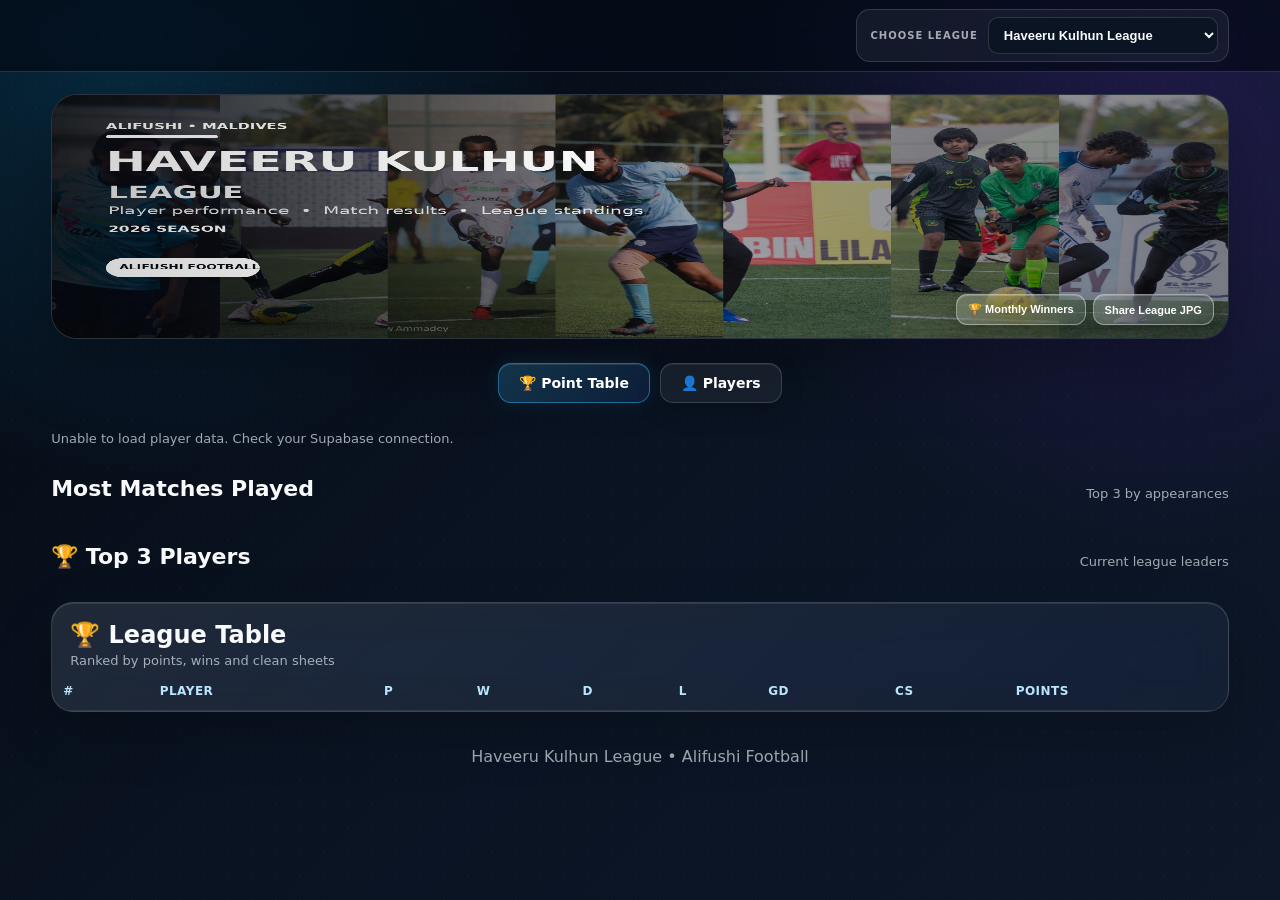
<file: index.html>
<!DOCTYPE html>
<html lang="en">
<head>
<meta charset="UTF-8">
<meta name="viewport" content="width=device-width, initial-scale=1.0">
<meta name="theme-color" content="#07111f">
<title>Haveeru Kulhun League — Player Stats</title>

<style>
:root{
  --bg:#050b14;
  --card:rgba(13,23,38,.72);
  --line:rgba(255,255,255,.14);
  --muted:rgba(226,232,240,.70);
  --accent:#38bdf8;
  --gold:#fbbf24;
}

*{
  box-sizing:border-box;
}

html{
  scroll-behavior:smooth;
}

body{
  margin:0;
  min-height:100vh;
  color:#f8fafc;
  font-family:Inter,ui-sans-serif,system-ui,-apple-system,"Segoe UI",sans-serif;

  background:
    radial-gradient(circle at 10% 5%,rgba(14,165,233,.20),transparent 30%),
    radial-gradient(circle at 90% 15%,rgba(124,58,237,.20),transparent 30%),
    linear-gradient(135deg,#050b14,#0a1322 50%,#0d1728);

  background-attachment:fixed;
}

body:before{
  content:"";
  position:fixed;
  inset:0;
  pointer-events:none;
  opacity:.16;

  background-image:
    radial-gradient(rgba(255,255,255,.14) 1px,transparent 1px);

  background-size:24px 24px;
}

.container{
  width:min(1180px,92%);
  margin:auto;
}

/* =========================
   HEADER
========================= */

header{
  position:sticky;
  top:0;
  z-index:50;

  background:rgba(5,11,20,.72);
  border-bottom:1px solid var(--line);

  backdrop-filter:blur(22px) saturate(150%);
}

.header-inner{
  display:flex;
  align-items:center;
  justify-content:flex-end;
  gap:15px;
  padding:9px 0;
}

header .logo{display:none}

.league-control{
  display:flex;
  align-items:center;
  gap:10px;
  margin-left:auto;
  padding:7px 10px 7px 13px;
  border:1px solid var(--line);
  border-radius:14px;
  background:rgba(255,255,255,.055);
}

.league-label{
  color:var(--muted);
  font-size:10px;
  font-weight:800;
  letter-spacing:.1em;
  text-transform:uppercase;
  white-space:nowrap;
}

#publicLeagueSelect{
  min-width:230px;
  padding:9px 30px 9px 11px;
  border:1px solid rgba(255,255,255,.14);
  border-radius:10px;
  background:#0b1423;
  color:#f8fafc;
  font-size:13px;
  font-weight:650;
}

.logo{
  font-size:19px;
  font-weight:850;
  letter-spacing:.1px;
}

.logo span{
  display:block;
  font-size:11px;
  color:var(--muted);
  font-weight:500;
  margin-top:2px;
}

.nav{
  display:flex;
  gap:7px;
  flex-wrap:wrap;
}
  .nav-btn{
  color:#fff;
  text-decoration:none;
  padding:10px 16px;
  border-radius:12px;
  background:rgba(255,255,255,.06);
  border:1px solid rgba(255,255,255,.14);
  font-size:13px;
  font-weight:700;
  transition:.2s ease;
  backdrop-filter:blur(12px);
  -webkit-backdrop-filter:blur(12px);
}

.nav-btn:hover{
  background:rgba(255,255,255,.12);
  transform:translateY(-1px);
}

.nav-btn.active{
  background:linear-gradient(
    135deg,
    rgba(56,189,248,.22),
    rgba(59,130,246,.12)
  );
  border-color:rgba(56,189,248,.45);
  box-shadow:0 0 18px rgba(56,189,248,.10);
}

.nav a{
  color:#fff;
  text-decoration:none;
  padding:8px 11px;
  border-radius:11px;

  background:rgba(255,255,255,.07);
  border:1px solid var(--line);

  font-size:13px;
}

.nav a:hover{
  background:rgba(255,255,255,.13);
}
.nav a:hover{
  background:rgba(255,255,255,.13);
}


/* =========================
   HOME NAVIGATION
========================= */

.home-navigation{
  display:flex;
  justify-content:center;
  align-items:center;
  gap:10px;
  margin:18px 0 28px;
}

.home-nav-btn{
  display:inline-flex;
  align-items:center;
  justify-content:center;
  padding:11px 20px;
  border-radius:13px;
  color:#fff;
  text-decoration:none;
  font-size:14px;
  font-weight:750;
  background:rgba(255,255,255,.06);
  border:1px solid rgba(255,255,255,.15);
  backdrop-filter:blur(14px);
  -webkit-backdrop-filter:blur(14px);
  box-shadow:
    inset 0 1px 0 rgba(255,255,255,.08),
    0 8px 25px rgba(0,0,0,.15);
  transition:.2s ease;
}

.home-nav-btn:hover{
  transform:translateY(-2px);
  background:rgba(255,255,255,.11);
  border-color:rgba(255,255,255,.25);
}

.home-nav-btn.active{
  background:linear-gradient(
    135deg,
    rgba(56,189,248,.22),
    rgba(59,130,246,.12)
  );
  border-color:rgba(56,189,248,.45);
  box-shadow:
    0 0 20px rgba(56,189,248,.10),
    inset 0 1px 0 rgba(255,255,255,.10);
}

@media(max-width:600px){
  .home-navigation{
    margin:14px 0 22px;
  }

  .home-nav-btn{
    flex:1;
    padding:10px 12px;
    font-size:13px;
  }
}


/* =========================
   HERO
========================= */
/* =========================
   HERO
========================= */

.hero-banner{
  margin:22px 0 24px;
  position:relative;
  overflow:hidden;

  border-radius:26px;
  border:1px solid var(--line);

  box-shadow:0 25px 70px rgba(0,0,0,.32);
  background:#08111d;
}

.hero-banner img{
  display:block;
  width:100%;
  height:clamp(120px,19vw,250px);
  object-fit:fill;
}

.hero-banner:after{
  content:"";
  position:absolute;
  inset:0;
  pointer-events:none;

  background:
    linear-gradient(
      90deg,
      rgba(0,0,0,.18),
      transparent 55%,
      rgba(0,0,0,.18)
    );
}

.banner-actions{position:absolute;right:14px;bottom:13px;z-index:2;display:flex;gap:7px}
.banner-action{padding:8px 11px;border:1px solid rgba(255,255,255,.38);border-radius:11px;background:linear-gradient(135deg,rgba(255,255,255,.22),rgba(255,255,255,.07));color:#fff;font-size:11px;font-weight:800;box-shadow:inset 0 1px 0 rgba(255,255,255,.2),0 6px 18px rgba(0,0,0,.22);backdrop-filter:blur(16px) saturate(145%);-webkit-backdrop-filter:blur(16px) saturate(145%)}
.banner-action:hover{background:linear-gradient(135deg,rgba(255,255,255,.34),rgba(255,255,255,.12))}
.winner-modal{position:fixed;inset:0;z-index:1000;display:none;align-items:center;justify-content:center;padding:18px;background:rgba(1,5,12,.78);backdrop-filter:blur(10px)}
.winner-modal.open{display:flex}
.winner-dialog{width:min(820px,100%);max-height:90vh;overflow:auto;padding:22px;border:1px solid var(--line);border-radius:22px;background:linear-gradient(145deg,#111d30,#07111f);box-shadow:0 28px 90px rgba(0,0,0,.55)}
.winner-dialog-head,.winner-section-head{display:flex;align-items:center;justify-content:space-between;gap:12px}
.winner-dialog-actions{display:flex;align-items:center;gap:8px}.winner-dialog h2,.winner-dialog h3{margin:0}.winner-dialog h2{font-size:22px}.winner-close,.winner-share-button{padding:7px 11px;border:1px solid rgba(255,255,255,.22);border-radius:10px;background:rgba(255,255,255,.08);color:#fff;font-weight:750}.winner-share-button{background:rgba(56,189,248,.14);border-color:rgba(56,189,248,.32)}
.winner-share-button:disabled{opacity:.5;cursor:not-allowed}
.winner-month-picker{display:flex;align-items:center;gap:10px;margin:16px 0 20px}.winner-month-picker label{color:var(--muted);font-size:13px;font-weight:700}.winner-month-picker input{max-width:210px;padding:9px 11px}
.winner-section-head{margin:18px 0 10px}.winner-section-head p{margin:0;color:var(--muted);font-size:12px}
.winner-cards{display:grid;grid-template-columns:repeat(3,minmax(0,1fr));gap:12px}.winner-card{padding:15px;text-align:center;border-color:rgba(251,191,36,.22)}.winner-card:first-child{border-color:rgba(251,191,36,.55)}
.winner-card img{width:64px;height:64px;border-radius:50%;object-fit:cover;border:2px solid rgba(255,255,255,.24)}.winner-place{margin:2px 0 8px;color:var(--gold);font-size:12px;font-weight:900}.winner-player-name{margin-top:8px;font-size:15px;font-weight:850;overflow-wrap:anywhere}.winner-points{margin:5px 0 9px;color:#7dd3fc;font-size:19px;font-weight:900}.winner-stats{display:flex;justify-content:center;gap:8px;flex-wrap:wrap;color:var(--muted);font-size:11px}
.appearances-list{display:grid;gap:7px}.appearance-row{display:flex;align-items:center;gap:10px;padding:8px 10px;border:1px solid var(--line);border-radius:12px;background:rgba(255,255,255,.035)}.appearance-row img{width:34px;height:34px;flex:0 0 34px;border-radius:50%;object-fit:cover}.appearance-name{min-width:0;flex:1;overflow:hidden;text-overflow:ellipsis;white-space:nowrap;font-size:13px;font-weight:750}.appearance-count{white-space:nowrap;color:#7dd3fc;font-size:12px;font-weight:800}.winner-empty{padding:18px;text-align:center;color:var(--muted)}
#monthlyWinnerPanel{display:none!important}

@media(max-width:600px){
  .banner-actions{right:8px;bottom:8px;gap:5px}.banner-action{padding:7px 8px;font-size:10px}
  .winner-modal{padding:10px}.winner-dialog{padding:16px;border-radius:17px}.winner-dialog h2{font-size:19px}
  .winner-dialog-head{gap:6px}.winner-dialog-actions{gap:4px}.winner-close,.winner-share-button{padding:6px 7px;font-size:11px}
  .winner-month-picker{align-items:flex-start;flex-direction:column;gap:6px;margin:13px 0 16px}.winner-month-picker input{max-width:none;width:100%}
  .winner-cards{grid-template-columns:1fr;gap:8px}.winner-card{display:grid;grid-template-columns:58px 1fr;column-gap:12px;align-items:center;padding:10px;text-align:left}
  .winner-card img{grid-row:1/5;width:54px;height:54px}.winner-place,.winner-player-name,.winner-points{margin:0}.winner-stats{justify-content:flex-start}
}

.hero{
  padding:10px 0 20px;
  text-align:center;
}

.hero h1{
  font-size:clamp(29px,5vw,48px);
  margin:0 0 8px;
}

.hero p{
  color:var(--muted);
  margin:0;
}

/* =========================
   CARDS
========================= */

.card{
  background:
    linear-gradient(
      135deg,
      rgba(255,255,255,.105),
      rgba(255,255,255,.045)
    );

  border:1px solid var(--line);
  border-radius:22px;

  box-shadow:
    inset 0 1px 0 rgba(255,255,255,.10),
    0 20px 55px rgba(0,0,0,.18);

  backdrop-filter:blur(20px) saturate(145%);
  -webkit-backdrop-filter:blur(20px) saturate(145%);
}

/* =========================
   SEARCH
========================= */

.search-panel{
  position:fixed;
  right:18px;
  top:76px;
  z-index:45;

  display:flex;
  align-items:center;
  gap:7px;
}

.search-toggle{
  width:42px;
  height:42px;
  border-radius:50%;
  font-size:18px;
  padding:0;

  background:rgba(8,17,29,.86);

  box-shadow:0 8px 28px rgba(0,0,0,.28);
}

.search-box{
  width:0;
  opacity:0;
  overflow:hidden;
  transition:.25s ease;
}

.search-panel.open .search-box{
  width:min(300px,62vw);
  opacity:1;
}

.search-box input{
  width:100%;
  padding:11px 14px;

  border-radius:13px;
  border:1px solid var(--line);

  background:rgba(8,17,29,.94);
  color:#fff;

  outline:none;
  font-size:14px;
}

.status{
  display:none;
  color:var(--muted);
  font-size:13px;
  margin:0 0 12px;
}

/* =========================
   SECTION TITLE
========================= */

.section-title{
  display:flex;
  align-items:end;
  justify-content:space-between;
  gap:12px;

  margin:30px 0 13px;
}

.section-title h2{
  margin:0;
  font-size:22px;
}

.section-title p{
  margin:0;
  color:var(--muted);
  font-size:13px;
}

/* =========================
   TOP 3 PODIUM
========================= */

.podium{
  display:grid;
  grid-template-columns:repeat(3,1fr);
  gap:14px;
  margin-bottom:20px;
}

.podium-card{
  position:relative;
  padding:18px;

  text-align:center;
  overflow:hidden;

  animation:podiumFloat 4s ease-in-out infinite;
}

.podium-card:nth-child(2){
  animation-delay:.45s;
}

.podium-card:nth-child(3){
  animation-delay:.9s;
}

.podium-card:before{
  content:"";
  position:absolute;
  inset:-80px;

  background:
    radial-gradient(
      circle,
      rgba(56,189,248,.13),
      transparent 58%
    );

  pointer-events:none;
}

.podium-rank{
  font-size:27px;
  margin-bottom:7px;
}

.podium-card:first-child{
  border-color:rgba(251,191,36,.38);
}

.podium-photo{
  width:92px;
  height:92px;

  border-radius:50%;
  object-fit:cover;

  border:3px solid rgba(255,255,255,.35);

  animation:photoPulse 3.2s ease-in-out infinite;

  box-shadow:
    0 0 0 6px rgba(255,255,255,.035);
}

.podium-name{
  font-weight:850;
  font-size:17px;
  margin-top:10px;
}

.podium-nick{
  color:var(--muted);
  font-size:12px;
  margin-top:3px;
}

.podium-points{
  font-size:27px;
  font-weight:900;
  margin-top:9px;
}

.podium-points small{
  font-size:11px;
  color:var(--muted);
  font-weight:600;
}

.matches-section{
  margin:4px 0 24px;
}

.match-leaders{
  display:grid;
  grid-template-columns:repeat(3,minmax(0,1fr));
  gap:10px;
}

.match-leader-card{
  display:flex;
  align-items:center;
  gap:10px;
  min-width:0;
  padding:12px;
}

.match-leader-rank{
  color:var(--gold);
  font-size:12px;
  font-weight:900;
}

.match-leader-photo{
  width:46px;
  height:46px;
  flex:0 0 46px;
  border-radius:50%;
  object-fit:cover;
  border:2px solid rgba(255,255,255,.2);
}

.match-leader-info{
  min-width:0;
  flex:1;
}

.match-leader-name{
  overflow:hidden;
  color:#fff;
  font-size:13px;
  font-weight:800;
  text-overflow:ellipsis;
  white-space:nowrap;
}

.match-leader-count{
  margin-top:3px;
  color:var(--muted);
  font-size:11px;
}

/* =========================
   TABLE
========================= */

.table-card{
  padding:0;
  overflow:hidden;
}

.table-head{
  padding:18px 18px 4px;
}

.table-head h2{
  margin:0 0 4px;
}

.table-head p{
  margin:0;
  color:var(--muted);
  font-size:13px;
}

.table-wrap{
  overflow-x:auto;
}

table{
  width:100%;
  border-collapse:collapse;
  min-width:760px;
}

th,
td{
  padding:12px 11px;

  border-bottom:1px solid rgba(255,255,255,.09);

  text-align:left;
  white-space:nowrap;
}

th{
  color:#bae6fd;
  font-size:12px;
  text-transform:uppercase;
  letter-spacing:.04em;
}

tbody tr:hover{
  background:rgba(255,255,255,.045);
}

.rank{
  font-weight:900;
  width:45px;
}

.player-cell{
  display:flex;
  align-items:center;
  gap:10px;
  min-width:190px;
}

.table-avatar{
  width:42px;
  height:42px;

  border-radius:50%;
  object-fit:cover;

  border:2px solid rgba(255,255,255,.22);

  animation:photoPulse 3.6s ease-in-out infinite;
}

.player-link{
  font-weight:800;
  cursor:pointer;
}

.gd-positive{
  color:#86efac;
  font-weight:800;
}

.gd-negative{
  color:#fca5a5;
  font-weight:800;
}

.gd-zero{
  color:#fde68a;
  font-weight:800;
}

.points{
  font-weight:900;
  color:#fff;
}

.medal{
  font-size:19px;
}

/* =========================
   PLAYER CARDS
========================= */

.players{
  display:grid;
  grid-template-columns:
    repeat(auto-fit,minmax(250px,1fr));

  gap:15px;
}
.last-month-section{
  margin:20px 0 25px;
}

.last-month-card{
  padding:20px;
  text-align:center;
  background:
    linear-gradient(
      135deg,
      rgba(251,191,36,.13),
      rgba(255,255,255,.045)
    );
  border-color:rgba(251,191,36,.28);
}

.last-month-title{
  font-size:20px;
  font-weight:900;
  margin-bottom:5px;
}

.last-month-subtitle{
  color:var(--muted);
  font-size:13px;
  margin-bottom:18px;
}

.last-month-winners{
  display:grid;
  grid-template-columns:repeat(3,1fr);
  gap:14px;
}

.last-month-winner{
  padding:15px;
  border-radius:17px;
  background:rgba(255,255,255,.055);
  border:1px solid var(--line);
}

.last-month-winner.first{
  border-color:rgba(251,191,36,.55);
}

.last-month-winner img{
  width:75px;
  height:75px;
  border-radius:50%;
  object-fit:cover;
  border:2px solid rgba(255,255,255,.35);
}

.last-month-medal{
  font-size:26px;
  margin-bottom:6px;
}

.last-month-name{
  font-weight:850;
  margin-top:8px;
}

.last-month-points{
  color:#7dd3fc;
  font-size:13px;
  margin-top:4px;
}

@media(max-width:700px){
  .last-month-winners{
    grid-template-columns:1fr;
  }
}
.player-card{
  padding:17px;
  cursor:pointer;
  transition:.2s;
}

.player-card:hover{
  transform:translateY(-4px);
  background:rgba(255,255,255,.13);
}

.player-top{
  display:flex;
  align-items:center;
  gap:13px;
}

.avatar{
  width:62px;
  height:62px;

  border-radius:50%;
  object-fit:cover;

  border:2px solid rgba(255,255,255,.3);

  animation:photoPulse 3.8s ease-in-out infinite;
}

.player-name{
  font-size:18px;
  font-weight:850;
}

.nickname{
  color:var(--muted);
  font-size:13px;
  margin-top:3px;
}

.tap{
  margin-top:13px;
  color:#7dd3fc;
  font-size:12px;
}

/* =========================
   PROFILE
========================= */

.profile{
  display:none;
  padding:22px;
  margin-top:20px;
}
  /* PUBLIC TABS */
#playersHeading,
#players{
  display:none;
}

#searchPanel{
  display:none;
}

.profile.show{
  display:block;
}

.profile-head{
  display:flex;
  gap:18px;
  align-items:center;
}

.profile-head img{
  width:92px;
  height:92px;

  border-radius:50%;
  object-fit:cover;

  border:2px solid var(--line);

  animation:photoPulse 3s ease-in-out infinite;
}

.profile h2{
  margin:0 0 4px;
}

.stats-grid{
  display:grid;
  grid-template-columns:
    repeat(auto-fit,minmax(130px,1fr));

  gap:12px;
  margin:22px 0;
}

.stat{
  padding:16px;

  border:1px solid var(--line);
  border-radius:16px;

  background:rgba(255,255,255,.06);

  text-align:center;
}

.stat strong{
  display:block;
  font-size:27px;
}

.stat span{
  font-size:12px;
  color:var(--muted);
}

/* =========================
   BUTTON / FOOTER
========================= */

button{
  border:1px solid var(--line);
  border-radius:12px;

  padding:10px 14px;

  background:rgba(255,255,255,.09);
  color:#fff;

  cursor:pointer;
}

button:hover{
  background:rgba(255,255,255,.15);
}

footer{
  text-align:center;
  color:var(--muted);
  padding:35px 0;
}

/* =========================
   ANIMATIONS
========================= */

@keyframes photoPulse{
  0%,100%{
    transform:scale(1);
    box-shadow:0 0 0 0 rgba(56,189,248,0);
  }

  50%{
    transform:scale(1.035);
    box-shadow:0 0 0 5px rgba(56,189,248,.06);
  }
}

@keyframes podiumFloat{
  0%,100%{
    transform:translateY(0);
  }

  50%{
    transform:translateY(-4px);
  }
}

@media(prefers-reduced-motion:reduce){
  *,
  *:before,
  *:after{
    animation:none!important;
    transition:none!important;
  }
}

/* ==================================================
   MOBILE DESIGN
================================================== */

@media(max-width:700px){

  .container{
    width:96%;
  }

  /* Header */

  .header-inner{
    align-items:center;
    flex-direction:row;
    gap:0;
    padding:6px 0;
  }

  .league-control{
    width:100%;
    gap:8px;
    padding:6px 7px 6px 10px;
  }

  #publicLeagueSelect{
    flex:1;
    width:1px;
    min-width:0;
    max-width:none;
    padding:8px 26px 8px 8px!important;
    font-size:12px;
  }

  .nav{
    width:100%;
    gap:5px;
  }

  .nav a{
    flex:1;
    text-align:center;

    font-size:11px;
    padding:7px 4px;
  }

  /* Hero */

  .hero-banner{
    margin-top:8px;
    margin-bottom:14px;
    border-radius:16px;
  }

  .match-leaders{gap:6px}
  .match-leader-card{flex-direction:column;gap:4px;padding:9px 5px;text-align:center}
  .match-leader-photo{width:30px;height:30px;flex-basis:30px}
  .match-leader-info{width:100%;flex:none}
  .match-leader-name{font-size:11px}
  .match-leader-count{font-size:10px}

  .hero{
    padding:6px 0 14px;
  }

  .hero h1{
    font-size:27px;
  }

  .hero p{
    font-size:12px;
  }

  /* =========================
     MOBILE TOP 3
  ========================= */

  .section-title{
    margin:16px 0 9px;
  }

  .section-title h2{
    font-size:18px;
  }

  .section-title p{
    font-size:10px;
  }

  .podium{
    grid-template-columns:repeat(3,1fr);
    gap:7px;

    margin-bottom:12px;
  }

  .podium-card{
    padding:9px 4px;

    min-height:0;

    border-radius:14px;

    display:flex;
    flex-direction:column;
    align-items:center;
    justify-content:center;

    text-align:center;
  }

  .podium-card:before{
    inset:-45px;
  }

  .podium-rank{
    font-size:18px;
    line-height:1;
    margin:0 0 4px;
  }

  .podium-photo{
    width:54px;
    height:54px;

    margin:3px auto 5px;

    border-width:2px;

    box-shadow:
      0 0 0 3px rgba(255,255,255,.035);
  }

  .podium-name{
    font-size:11px;
    line-height:1.1;

    margin:3px 0;

    max-width:100%;

    overflow:hidden;
    text-overflow:ellipsis;
    white-space:nowrap;
  }

  .podium-nick{
    font-size:8px;
    margin:0;

    opacity:.7;

    overflow:hidden;
    text-overflow:ellipsis;
    white-space:nowrap;

    max-width:95%;
  }

  .podium-points{
    font-size:17px;
    line-height:1;

    margin:5px 0 0;
  }

  .podium-points small{
    font-size:7px;
  }

  /* =========================
     MOBILE LEAGUE TABLE
  ========================= */

  .table-card{
    border-radius:16px;
  }

  .table-head{
    padding:13px 10px 3px;
  }

  .table-head h2{
    font-size:18px;
  }

  .table-head p{
    font-size:10px;
  }

  .table-wrap{
    overflow:hidden;
  }

  .table-wrap table{
    width:100%;
    min-width:0;

    table-layout:fixed;
  }

  .table-wrap th,
  .table-wrap td{
    padding:7px 2px;

    font-size:9px;

    white-space:nowrap;

    text-align:center;
  }

  .table-wrap th{
    font-size:8px;
    letter-spacing:0;
  }

  /* Rank */

  .table-wrap th:nth-child(1),
  .table-wrap td:nth-child(1){
    width:24px;
  }

  /* Player */

  .table-wrap th:nth-child(2),
  .table-wrap td:nth-child(2){
    width:37%;
    text-align:left;
  }

  /* P W D L */

  .table-wrap th:nth-child(3),
  .table-wrap td:nth-child(3),

  .table-wrap th:nth-child(4),
  .table-wrap td:nth-child(4),

  .table-wrap th:nth-child(5),
  .table-wrap td:nth-child(5),

  .table-wrap th:nth-child(6),
  .table-wrap td:nth-child(6){
    width:25px;
  }

  /* GD */

  .table-wrap th:nth-child(7),
  .table-wrap td:nth-child(7){
    width:30px;
  }

  /* CS */

  .table-wrap th:nth-child(8),
  .table-wrap td:nth-child(8){
    width:27px;
  }

  /* Points */

  .table-wrap th:nth-child(9),
  .table-wrap td:nth-child(9){
    width:38px;
  }

  .player-cell{
    min-width:0;
    gap:5px;
  }

  .table-avatar{
    width:28px;
    height:28px;

    border-width:1px;

    flex:0 0 28px;
  }

  .player-link{
    display:block;

    min-width:0;
    max-width:100%;

    overflow:hidden;
    text-overflow:ellipsis;
    white-space:nowrap;

    font-size:10px;
  }

  /* =========================
     MOBILE PLAYER CARDS
  ========================= */

  .players{
    grid-template-columns:1fr 1fr;
    gap:8px;
  }

  .player-card{
    padding:11px;
    border-radius:14px;
  }

  .player-top{
    gap:8px;
  }

  .avatar{
    width:48px;
    height:48px;
  }

  .player-name{
    font-size:14px;
  }

  .nickname{
    font-size:10px;
  }

  .tap{
    margin-top:8px;
    font-size:9px;
  }

  /* =========================
     MOBILE PROFILE
  ========================= */

  .profile{
    padding:14px;
    margin-top:14px;
    border-radius:16px;
  }

  .profile-head{
    gap:10px;
  }

  .profile-head img{
    width:68px;
    height:68px;
  }

  .profile h2{
    font-size:20px;
  }

  .stats-grid{
    grid-template-columns:repeat(3,1fr);
    gap:7px;
    margin:14px 0;
  }

  .stat{
    padding:10px 4px;
    border-radius:11px;
  }

  .stat strong{
    font-size:20px;
  }

  .stat span{
    font-size:9px;
  }

  .profile .table-wrap{
    overflow:hidden;
  }

  .profile .table-wrap table{
    min-width:0;
    table-layout:fixed;
  }

  .profile .table-wrap th,
  .profile .table-wrap td{
    font-size:8px;
    padding:6px 2px;
  }

  /* Search */

  .search-panel{
    top:62px;
    right:9px;
  }

  .search-toggle{
    width:38px;
    height:38px;
  }
}

/* ==================================================
   VERY SMALL PHONES
================================================== */

@media(max-width:380px){

  .container{
    width:97%;
  }

  .podium{
    gap:5px;
  }

  .podium-card{
    padding:7px 3px;
    border-radius:12px;
  }

  .podium-photo{
    width:45px;
    height:45px;
  }

  .podium-rank{
    font-size:16px;
  }

  .podium-name{
    font-size:10px;
  }

  .podium-nick{
    font-size:7px;
  }

  .podium-points{
    font-size:15px;
  }

  .match-leaders{gap:4px}
  .match-leader-card{padding:7px 3px}
  .match-leader-photo{width:26px;height:26px;flex-basis:26px}
  .match-leader-name{font-size:9px}
  .match-leader-count{font-size:8px}

  .table-wrap th,
  .table-wrap td{
    font-size:8px;
    padding:6px 1px;
  }

  .table-wrap th{
    font-size:7px;
  }

  .table-avatar{
    width:25px;
    height:25px;
    flex-basis:25px;
  }

  .player-link{
    font-size:9px;
  }
}
</style>
</head>

<body>

<header>
  <div class="container header-inner">

    <div class="logo">
      ⚽ Haveeru Kulhun League
      <span>Public Player Statistics</span>
    </div>
    <div class="league-control">
      <label class="league-label" for="publicLeagueSelect">Choose league</label>
      <select id="publicLeagueSelect" aria-label="Choose league" onchange="switchPublicLeague(this.value)"><option value="league1">Haveeru Kulhun League</option><option value="league2">Academy (Male)</option></select>
    </div>

  </div>
</header>


<div class="search-panel" id="searchPanel">

  <div class="search-box">
    <input
      id="searchInput"
      placeholder="Search player..."
      oninput="filterPlayers()">
  </div>

  <button
    class="search-toggle"
    onclick="toggleSearch()"
    aria-label="Search players">
    🔎
  </button>

</div>


<main class="container">

  <!-- HERO BANNER -->

  <section class="hero-banner">

    <img
      src="assets/haveeru-kulhun-banner.jpg"
      alt="Haveeru Kulhun League">

    <div class="banner-actions">
      <button class="banner-action" type="button" onclick="openMonthlyWinners()">🏆 Monthly Winners</button>
      <button class="banner-action" type="button" onclick="shareLeagueJpg()">Share League JPG</button>
    </div>

  </section>

  <div id="monthlyWinnerModal" class="winner-modal" onclick="closeMonthlyWinners()" aria-hidden="true">
    <section class="winner-dialog" role="dialog" aria-modal="true" aria-labelledby="winnerDialogTitle" onclick="event.stopPropagation()">
      <div class="winner-dialog-head">
        <h2 id="winnerDialogTitle">Monthly Winners</h2>
        <div class="winner-dialog-actions">
          <button id="monthlyJpgButton" class="winner-share-button" type="button" onclick="shareMonthlyJpg()">Share JPG</button>
          <button class="winner-close" type="button" aria-label="Close monthly winners" onclick="closeMonthlyWinners()">Close</button>
        </div>
      </div>
      <div class="winner-month-picker">
        <label for="monthlyWinnerMonth">Choose month</label>
        <input id="monthlyWinnerMonth" type="month" onchange="showMonthlyWinners()">
      </div>
      <div id="monthlyWinnerPopupResults" aria-live="polite"></div>
    </section>
  </div>


  <div class="home-navigation">

  <a
    href="#leaderboard"
    class="home-nav-btn active"
    onclick="showLeaderboard();return false;"
  >
    🏆 Point Table
  </a>

  <a
    href="#players"
    class="home-nav-btn"
    onclick="showPlayers();return false;"
  >
    👤 Players
  </a>

</div>


  <div id="status" class="status">
  </div>

  <section id="matchesSection" class="matches-section">
    <div class="section-title">
      <h2>Most Matches Played</h2>
      <p>Top 3 by appearances</p>
    </div>
    <div id="matchLeaders" class="match-leaders"></div>
  </section>


  <!-- TOP 3 -->

  <section id="topSection">

    <div class="section-title">

      <h2>🏆 Top 3 Players</h2>

      <p>
        Current league leaders
      </p>

    </div>

    <div id="podium" class="podium"></div>

  </section>


  <!-- LEAGUE TABLE -->

  <section
    id="leaderboard"
    class="card table-card">

    <div class="table-head">

      <h2>🏆 League Table</h2>

      <p>
        Ranked by points, wins and clean sheets
      </p>

    </div>

    <div class="table-wrap">

      <table>

        <thead>

          <tr>
            <th>#</th>
            <th>Player</th>
            <th>P</th>
            <th>W</th>
            <th>D</th>
            <th>L</th>
            <th>GD</th>
            <th>CS</th>
            <th>Points</th>
          </tr>

        </thead>

        <tbody id="leaderboardBody"></tbody>

      </table>

    </div>

  </section>


  <!-- PLAYERS -->

  <div
    class="section-title"
    id="playersHeading">

    <h2>👤 Players</h2>

    <p>
      Tap a player to view detailed statistics
    </p>

  </div>


  <section
    id="players"
    class="players">
  </section>
  <div id="monthlyWinnerPanel" class="card monthly-winner-panel">
  <div class="monthly-winner-title">
    🏆 Monthly Winners
  </div>

  <div class="monthly-winner-controls">
    <input
      type="month"
      id="winnerMonth"
    >

    <button onclick="showMonthlyWinners()">
      Show Winners
    </button>
  </div>

  <div id="monthlyWinnerResults"></div>
</div>


  <!-- PLAYER PROFILE -->

  <section
    id="profile"
    class="card profile">
  </section>

</main>


<footer>
  Haveeru Kulhun League • Alifushi Football
</footer>


<script>

/* ==================================================
   SUPABASE
================================================== */

const SUPABASE_URL =
  "https://yafowakgpjvzapmejptn.supabase.co";

/*
 IMPORTANT:
 Keep your EXISTING Supabase publishable key here.
 Do not use the placeholder below.
*/

const SUPABASE_KEY =
  "sb_publishable_vOuJPPohicfbh8mFf-VQlA_jQ244rjs";


let players = [];
let records = [];


/* ==================================================
   API
================================================== */

async function api(path){

  const activeLeague = localStorage.getItem('hk_active_league') || 'league1';
  if (/^(Players|player_match_records)(\?|$)/.test(path)) {
    path += (path.includes('?') ? '&' : '?') + 'league_id=' + (activeLeague === 'league2' ? 'eq.league2' : 'is.null');
  }

  const r = await fetch(
    SUPABASE_URL + "/rest/v1/" + path,
    {
      headers:{
        apikey:SUPABASE_KEY,
        Authorization:"Bearer " + SUPABASE_KEY
      }
    }
  );

  if(!r.ok){

    throw new Error(
      await r.text()
    );

  }

  return r.json();
}


/* ==================================================
   LOAD DATA
================================================== */

function switchPublicLeague(league){
  localStorage.setItem('hk_active_league', league === 'league2' ? 'league2' : 'league1');
  window.location.reload();
}

async function load(){

  const select = document.getElementById('publicLeagueSelect');
  if (select) select.value = localStorage.getItem('hk_active_league') || 'league1';

  try{

    [players,records] = await Promise.all([

      api(
        'Players?select=id,Name,"Nick Name",Photo_url&order=Name.asc'
      ),

      api(
        'player_match_records?select=*&order=match_date.desc'
      )

    ]);


    renderPlayers(players);

    buildLeaderboard();


    document.getElementById("status").textContent =
      `${players.length} players available`;


  }catch(e){

    document.getElementById("status").textContent =
      "Unable to load player data. Check your Supabase connection.";
    document.getElementById("status").style.display = "block";

    console.error(e);

  }

}


/* ==================================================
   RESULT
================================================== */

function resultFor(r){

  return r.match_result ||

    (
      r.player_score != null &&
      r.opposition_score != null

        ?

        (
          r.player_score > r.opposition_score
            ? "Win"

            :

          r.player_score < r.opposition_score
            ? "Loss"

            :

          "Draw"
        )

        :

        ""
    );

}


/* ==================================================
   PLAYER STATS
================================================== */

function statsForPlayer(id){

  const rs =
    records.filter(
      r => Number(r.player_id) === Number(id)
    );


  const x = {

    matches:rs.length,

    wins:0,

    draws:0,

    losses:0,

    clean:0,

    points:0,

    gd:0

  };


  rs.forEach(r=>{

    const result =
      resultFor(r);


    if(result === "Win")
      x.wins++;


    if(result === "Draw")
      x.draws++;


    if(result === "Loss")
      x.losses++;


    if(r.clean_sheet)
      x.clean++;


    x.points +=
      Number(r.points || 0);


    if(
      r.player_score != null &&
      r.opposition_score != null
    ){

      x.gd +=
        Number(r.player_score) -
        Number(r.opposition_score);

    }

  });


  return x;

}


/* ==================================================
   PLAYER PHOTO
================================================== */

function photoFor(p,size=120){

  return p.Photo_url ||

    `https://placehold.co/${size}x${size}?text=Player`;

}


/* ==================================================
   LEAGUE TABLE
================================================== */

function buildLeaderboard(){

  const rows = players.map(p=>({

    player:p,

    ...statsForPlayer(p.id)

  }));


  rows.sort(

    (a,b)=>

      b.points-a.points ||

      b.wins-a.wins ||

      b.gd-a.gd ||

      b.clean-a.clean ||

      String(a.player.Name || "")
        .localeCompare(
          String(b.player.Name || "")
        )

  );


  const body =
    document.getElementById(
      "leaderboardBody"
    );


  body.innerHTML = rows.map((x,i)=>{

    const gdClass =

      x.gd > 0
        ? "gd-positive"

        :

      x.gd < 0
        ? "gd-negative"

        :

      "gd-zero";


    const medal =
      i < 3
        ? ["🥇","🥈","🥉"][i]
        : "";


    return `

      <tr>

        <td class="rank">
          ${medal || i+1}
        </td>


        <td>

          <div class="player-cell">

            <img
              class="table-avatar"
              src="${escapeAttr(
                photoFor(x.player,90)
              )}"
              onerror="
                this.src='https://placehold.co/90x90?text=Player'
              ">


            <span
              class="player-link"
              onclick="showProfile(${x.player.id})">

              ${escapeHtml(
                x.player.Name || ""
              )}

            </span>

          </div>

        </td>


        <td>${x.matches}</td>

        <td>${x.wins}</td>

        <td>${x.draws}</td>

        <td>${x.losses}</td>


        <td class="${gdClass}">

          ${x.gd > 0 ? "+" : ""}
          ${x.gd}

        </td>


        <td>${x.clean}</td>


        <td class="points">
          ${x.points}
        </td>

      </tr>

    `;

  }).join("");


  renderPodium(
    rows.slice(0,3)
  );

  renderMostMatches(rows);

}


function renderMostMatches(rows){
  const box = document.getElementById('matchLeaders');
  const top = rows
    .filter(x => x.matches > 0)
    .sort((a,b) =>
      b.matches-a.matches ||
      b.wins-a.wins ||
      b.points-a.points ||
      String(a.player.Name || '').localeCompare(String(b.player.Name || ''))
    )
    .slice(0,3);

  if(!top.length){
    box.innerHTML = '<div class="card" style="grid-column:1/-1;padding:14px">No match appearances yet.</div>';
    return;
  }

  box.innerHTML = top.map((x,i)=>`
    <div class="card match-leader-card">
      <span class="match-leader-rank">#${i+1}</span>
      <img class="match-leader-photo" src="${escapeAttr(photoFor(x.player,90))}" alt="" onerror="this.src='https://placehold.co/90x90?text=Player'">
      <div class="match-leader-info">
        <div class="match-leader-name">${escapeHtml(x.player.Name || '')}</div>
        <div class="match-leader-count">${x.matches} ${x.matches === 1 ? 'match' : 'matches'}</div>
      </div>
    </div>
  `).join('');
}


/* ==================================================
   TOP 3
================================================== */

function renderPodium(top){

  const box =
    document.getElementById(
      "podium"
    );


  if(!top.length){

    box.innerHTML =
      '<div class="card" style="padding:20px">' +
      'No player results yet.' +
      '</div>';

    return;
  }


  box.innerHTML = top.map((x,i)=>`

    <div class="card podium-card">

      <div class="podium-rank">
        ${["🥇","🥈","🥉"][i]}
      </div>


      <img
        class="podium-photo"

        src="${escapeAttr(
          photoFor(x.player,160)
        )}"

        onerror="
          this.src='https://placehold.co/160x160?text=Player'
        ">


      <div>

        <div class="podium-name">

          ${escapeHtml(
            x.player.Name || ""
          )}

        </div>


        <div class="podium-nick">

          ${escapeHtml(
            x.player["Nick Name"] || ""
          )}

        </div>

      </div>


      <div class="podium-points">

        ${x.points}

        <small>
          PTS
        </small>

      </div>

    </div>

  `).join("");

}


/* ==================================================
   PLAYER CARDS
================================================== */

function renderPlayers(list){

  const box =
    document.getElementById(
      "players"
    );


  box.innerHTML = "";


  if(!list.length){

    box.innerHTML =
      '<div class="card" style="padding:20px">' +
      'No players found.' +
      '</div>';

    return;
  }


  list.forEach(p=>{

    const div =
      document.createElement("div");


    div.className =
      "card player-card";


    div.innerHTML = `

      <div class="player-top">

        <img
          class="avatar"

          src="${escapeAttr(
            photoFor(p)
          )}"

          onerror="
            this.src='https://placehold.co/120x120?text=Player'
          ">


        <div>

          <div class="player-name">

            ${escapeHtml(
              p.Name || ""
            )}

          </div>


          <div class="nickname">

            ${escapeHtml(
              p["Nick Name"] || ""
            )}

          </div>

        </div>

      </div>


      <div class="tap">
        Tap to view statistics →
      </div>

    `;


    div.onclick =
      () => showProfile(p.id);


    box.appendChild(div);

  });

}


/* ==================================================
   SEARCH
================================================== */

function filterPlayers(){

  const q =
    document
      .getElementById("searchInput")
      .value
      .toLowerCase()
      .trim();


  renderPlayers(

    players.filter(p=>

      (p.Name || "")
        .toLowerCase()
        .includes(q)

      ||

      (p["Nick Name"] || "")
        .toLowerCase()
        .includes(q)

    )

  );


  document
    .getElementById("playersHeading")
    .scrollIntoView({
      behavior:"smooth",
      block:"start"
    });

}


/* ==================================================
   SEARCH BUTTON
================================================== */

function toggleSearch(){

  const panel =
    document.getElementById(
      "searchPanel"
    );


  panel.classList.toggle(
    "open"
  );


  if(
    panel.classList.contains(
      "open"
    )
  ){

    document
      .getElementById("searchInput")
      .focus();

  }

}


/* ==================================================
   PLAYER PROFILE
================================================== */

function showProfile(id){
  showPlayers();

  const p=players.find(x=>x.id===id); if(!p)return;


  const rs =
    records.filter(
      r =>
        Number(r.player_id) ===
        Number(id)
    );


  const s =
    statsForPlayer(id);


  const photo =
    photoFor(p,180);


  const profile =
    document.getElementById(
      "profile"
    );


  profile.className =
    "card profile show";


  profile.innerHTML = `

    <button
      onclick="closeProfile()">

      ← Back to players

    </button>


    <div
      class="profile-head"
      style="margin-top:18px">

      <img

        src="${escapeAttr(photo)}"

        onerror="
          this.src='https://placehold.co/180x180?text=Player'
        ">


      <div>

        <h2>
          ${escapeHtml(
            p.Name || ""
          )}
        </h2>


        <div
          style="color:var(--muted)">

          ${escapeHtml(
            p["Nick Name"] || ""
          )}

        </div>

      </div>

    </div>


    <div class="stats-grid">

      <div class="stat">
        <strong>${s.matches}</strong>
        <span>Matches</span>
      </div>


      <div class="stat">
        <strong>${s.wins}</strong>
        <span>Wins</span>
      </div>


      <div class="stat">
        <strong>${s.draws}</strong>
        <span>Draws</span>
      </div>


      <div class="stat">
        <strong>${s.losses}</strong>
        <span>Losses</span>
      </div>


      <div class="stat">
        <strong>
          ${s.gd > 0 ? "+" : ""}
          ${s.gd}
        </strong>

        <span>
          Goal Difference
        </span>
      </div>


      <div class="stat">

        <strong>
          ${s.points}
        </strong>

        <span>
          Points
        </span>

      </div>


      <div class="stat">

        <strong>
          ${s.clean}
        </strong>

        <span>
          Clean Sheets
        </span>

      </div>

    </div>


    <h3>
      Match History
    </h3>


    <div class="table-wrap">

      <table>

        <thead>

          <tr>

            <th>Date</th>

            <th>Score</th>

            <th>Result</th>

            <th>Clean Sheet</th>

            <th>GD</th>

            <th>Points</th>

          </tr>

        </thead>


        <tbody>

          ${
            rs.length

            ?

            rs.map(r=>{

              const result =
                resultFor(r);


              const cls =
                result.toLowerCase();


              const score =

                (
                  r.player_score == null ||
                  r.opposition_score == null
                )

                ?

                "-"

                :

                `${r.player_score} - ${r.opposition_score}`;


              const gd =

                (
                  r.player_score == null ||
                  r.opposition_score == null
                )

                ?

                "-"

                :

                (
                  Number(r.player_score) -
                  Number(r.opposition_score)
                );


              return `

                <tr>

                  <td>
                    ${r.match_date || ""}
                  </td>


                  <td>
                    ${score}
                  </td>


                  <td
                    class="result ${cls}">

                    ${result || "-"}

                  </td>


                  <td>

                    ${
                      r.clean_sheet
                        ? "✓"
                        : "—"
                    }

                  </td>


                  <td>
                    ${gd}
                  </td>


                  <td>
                    ${r.points ?? 0}
                  </td>

                </tr>

              `;

            }).join("")

            :

            `

              <tr>

                <td colspan="6">

                  No match records yet.

                </td>

              </tr>

            `

          }

        </tbody>

      </table>

    </div>

  `;


  profile.scrollIntoView({
    behavior:"smooth",
    block:"start"
  });

}


/* ==================================================
   CLOSE PROFILE
================================================== */

function closeProfile(){

  const p =
    document.getElementById(
      "profile"
    );


  p.className =
    "card profile";


  p.innerHTML = "";

}


/* ==================================================
   SHOW PLAYERS
================================================== */

function showPlayers(){

  document.getElementById('topSection').style.display='none';

  document.getElementById('leaderboard').style.display='none';

  document.getElementById('playersHeading').style.display='flex';

  document.getElementById('players').style.display='grid';

  document.getElementById('searchPanel').style.display='flex';


  const monthlyPanel =
    document.getElementById('monthlyWinnerPanel');

  if(monthlyPanel){
    monthlyPanel.style.display='block';
  }


  document.getElementById('profile').className='card profile';


  document.getElementById('playersHeading').scrollIntoView({
    behavior:'smooth',
    block:'start'
  });
}

/* ==================================================
   SHOW LEADERBOARD
================================================== */

function showLeaderboard(){

  document.getElementById('topSection').style.display='block';

  document.getElementById('leaderboard').style.display='block';

  document.getElementById('playersHeading').style.display='none';

  document.getElementById('players').style.display='none';

  document.getElementById('searchPanel').style.display='none';


  const monthlyPanel =
    document.getElementById('monthlyWinnerPanel');

  if(monthlyPanel){
    monthlyPanel.style.display='none';
  }


  document.getElementById('profile').className='card profile';

  document.getElementById('profile').innerHTML='';


  buildLeaderboard();


  window.scrollTo({
    top:0,
    behavior:'smooth'
  });
}

/* ==================================================
   SECURITY / HTML ESCAPING
================================================== */

function escapeHtml(v){

  return String(v).replace(
    /[&<>"']/g,

    m => ({

      "&":"&amp;",
      "<":"&lt;",
      ">":"&gt;",
      '"':"&quot;",
      "'":"&#039;"

    }[m])

  );

}


function escapeAttr(v){

  return escapeHtml(v);

}


/* ==================================================
   START
================================================== */
function getPreviousMonth(){

  const now=new Date();

  now.setDate(1);
  now.setMonth(now.getMonth()-1);

  const year=now.getFullYear();
  const month=String(now.getMonth()+1).padStart(2,'0');

  return `${year}-${month}`;
}

function getMonthlyStats(month){
  const monthlyRecords=records.filter(r=>String(r.match_date||'').slice(0,7)===month);
  return players.map(player=>{
    const playerRecords=monthlyRecords.filter(r=>Number(r.player_id)===Number(player.id));
    const stats={player,matches:playerRecords.length,wins:0,draws:0,losses:0,clean:0,points:0,gd:0};
    playerRecords.forEach(r=>{
      const result=resultFor(r);
      if(result==='Win') stats.wins++;
      if(result==='Draw') stats.draws++;
      if(result==='Loss') stats.losses++;
      if(r.clean_sheet) stats.clean++;
      stats.points+=Number(r.points||0);
      if(r.player_score!=null&&r.opposition_score!=null){
        stats.gd+=Number(r.player_score)-Number(r.opposition_score);
      }
    });
    return stats;
  }).filter(x=>x.matches>0).sort((a,b)=>
    b.points-a.points||b.wins-a.wins||b.gd-a.gd||b.clean-a.clean||
    String(a.player.Name||'').localeCompare(String(b.player.Name||''))
  );
}

function openMonthlyWinners(){
  const modal=document.getElementById('monthlyWinnerModal');
  const picker=document.getElementById('monthlyWinnerMonth');
  if(!picker.value){
    const now=new Date();
    picker.value=`${now.getFullYear()}-${String(now.getMonth()+1).padStart(2,'0')}`;
  }
  modal.classList.add('open');
  modal.setAttribute('aria-hidden','false');
  document.body.style.overflow='hidden';
  showMonthlyWinners();
  picker.focus();
}

function closeMonthlyWinners(){
  const modal=document.getElementById('monthlyWinnerModal');
  if(!modal||!modal.classList.contains('open')) return;
  modal.classList.remove('open');
  modal.setAttribute('aria-hidden','true');
  document.body.style.overflow='';
  document.querySelector('.banner-action')?.focus();
}

function showMonthlyWinners(){
  const month=document.getElementById('monthlyWinnerMonth').value;
  const container=document.getElementById('monthlyWinnerPopupResults');
  const jpgButton=document.getElementById('monthlyJpgButton');
  if(jpgButton) jpgButton.disabled=!month;
  if(!month){container.innerHTML='<div class="winner-empty">Choose a month to see its winners.</div>';return;}

  const monthStats=getMonthlyStats(month);
  if(jpgButton) jpgButton.disabled=!monthStats.length;
  if(!monthStats.length){
    container.innerHTML='<div class="winner-empty">No match records were saved for this month.</div>';
    return;
  }

  const monthName=new Date(`${month}-01T12:00:00`).toLocaleDateString('en-US',{month:'long',year:'numeric'});
  const winners=monthStats.slice(0,3);
  const appearances=[...monthStats].sort((a,b)=>
    b.matches-a.matches||b.wins-a.wins||b.points-a.points||
    String(a.player.Name||'').localeCompare(String(b.player.Name||''))
  ).slice(0,3);
  const places=['1st Place','2nd Place','3rd Place'];

  container.innerHTML=`
    <div class="winner-section-head"><h3>${escapeHtml(monthName)} Winners</h3><p>Ranked by points</p></div>
    <div class="winner-cards">
      ${winners.map((x,i)=>`
        <article class="card winner-card">
          <div class="winner-place">${places[i]}</div>
          <img src="${escapeAttr(photoFor(x.player,120))}" alt="${escapeAttr(x.player.Name||'Player')}" onerror="this.src='https://placehold.co/120x120?text=Player'">
          <div class="winner-player-name">${escapeHtml(x.player.Name||'')}</div>
          <div class="winner-points">${x.points} points</div>
          <div class="winner-stats"><span>${x.matches} played</span><span>${x.wins}W</span><span>${x.draws}D</span><span>${x.losses}L</span></div>
        </article>
      `).join('')}
    </div>
    <div class="winner-section-head"><h3>Most Matches Played</h3><p>Top 3 appearances</p></div>
    <div class="appearances-list">
      ${appearances.map((x,i)=>`
        <div class="appearance-row">
          <img src="${escapeAttr(photoFor(x.player,90))}" alt="" onerror="this.src='https://placehold.co/90x90?text=Player'">
          <span class="appearance-name">${i+1}. ${escapeHtml(x.player.Name||'')}</span>
          <span class="appearance-count">${x.matches} ${x.matches===1?'match':'matches'}</span>
        </div>
      `).join('')}
    </div>
  `;
}

function getLeagueStandings(){
  return players.map(player=>({player,...statsForPlayer(player.id)})).sort((a,b)=>
    b.points-a.points||b.wins-a.wins||b.gd-a.gd||b.clean-a.clean||
    String(a.player.Name||'').localeCompare(String(b.player.Name||''))
  );
}

function getLeagueName(){
  return (localStorage.getItem('hk_active_league')||'league1')==='league2'
    ? 'Academy (Male)'
    : 'Haveeru Kulhun League';
}

function loadSharePhoto(url){
  return new Promise(resolve=>{
    const image=new Image();
    image.crossOrigin='anonymous';
    image.onload=()=>resolve(image);
    image.onerror=()=>resolve(null);
    image.src=url;
  });
}

function drawShareAvatar(ctx,image,x,y,size,name){
  ctx.save();
  ctx.beginPath();
  ctx.arc(x+size/2,y+size/2,size/2,0,Math.PI*2);
  ctx.clip();
  if(image){
    ctx.drawImage(image,x,y,size,size);
  }else{
    ctx.fillStyle='#1d3854';
    ctx.fillRect(x,y,size,size);
    ctx.fillStyle='#e2e8f0';
    ctx.font=`700 ${Math.round(size*.34)}px Arial`;
    ctx.textAlign='center';
    ctx.textBaseline='middle';
    ctx.fillText(String(name||'?').trim().slice(0,1).toUpperCase(),x+size/2,y+size/2);
  }
  ctx.restore();
}

function makeShareCanvas(title,subtitle,rows,leaders,monthLabel=''){
  const canvas=document.createElement('canvas');
  const monthly=Boolean(monthLabel);
  const width=1200;
  const tableTop=monthly?635:260;
  canvas.width=width;
  canvas.height=monthly?tableTop+72+10*70+70:tableTop+72+10*70+70;
  const ctx=canvas.getContext('2d');
  const bg=ctx.createLinearGradient(0,0,width,canvas.height);
  bg.addColorStop(0,'#0b1729');bg.addColorStop(1,'#030811');
  ctx.fillStyle=bg;ctx.fillRect(0,0,width,canvas.height);

  ctx.fillStyle='#38bdf8';ctx.fillRect(64,60,9,90);
  ctx.fillStyle='#94a3b8';ctx.font='700 19px Arial';ctx.textAlign='left';
  ctx.fillText('ALIFUSHI FOOTBALL',94,82);
  ctx.fillStyle='#f8fafc';ctx.font='800 42px Arial';
  ctx.fillText(title,94,133);
  ctx.fillStyle='#aebbd0';ctx.font='22px Arial';
  ctx.fillText(subtitle,94,172);
  ctx.textAlign='right';ctx.fillStyle='#f5c451';ctx.font='700 18px Arial';
  ctx.fillText(getLeagueName(),width-66,82);
  ctx.textAlign='left';

  if(monthly){
    ctx.fillStyle='#f5c451';ctx.font='800 24px Arial';ctx.fillText('MONTHLY TOP 3',66,222);
    const cardY=245,cardW=340,cardH=320,gap=24;
    leaders.slice(0,3).forEach((row,index)=>{
      const x=66+index*(cardW+gap);
      ctx.fillStyle=index===0?'#1b2a3c':'#132135';
      ctx.fillRect(x,cardY,cardW,cardH);
      ctx.strokeStyle=index===0?'#f5c451':'#334155';ctx.lineWidth=2;ctx.strokeRect(x,cardY,cardW,cardH);
      ctx.textAlign='center';ctx.fillStyle=index===0?'#f5c451':'#cbd5e1';ctx.font='800 19px Arial';
      ctx.fillText(['1ST PLACE','2ND PLACE','3RD PLACE'][index],x+cardW/2,cardY+36);
      drawShareAvatar(ctx,row.sharePhoto,x+cardW/2-50,cardY+58,100,row.player.Name);
      ctx.fillStyle='#fff';ctx.font='800 23px Arial';
      ctx.fillText(String(row.player.Name||'Player').slice(0,24),x+cardW/2,cardY+194);
      ctx.fillStyle='#7dd3fc';ctx.font='800 25px Arial';ctx.fillText(`${row.points} POINTS`,x+cardW/2,cardY+235);
      ctx.fillStyle='#aebbd0';ctx.font='17px Arial';ctx.fillText(`${row.matches} played  •  ${row.wins}W ${row.draws}D ${row.losses}L`,x+cardW/2,cardY+275);
    });
    ctx.textAlign='left';ctx.fillStyle='#f8fafc';ctx.font='800 25px Arial';
    ctx.fillText(`${monthLabel.toUpperCase()} · LEAGUE TABLE (TOP 10)`,66,610);
  }else{
    ctx.fillStyle='#f8fafc';ctx.font='800 25px Arial';ctx.fillText('LEAGUE TABLE · TOP 10',66,220);
  }

  const headerY=tableTop;
  ctx.fillStyle='#17263a';ctx.fillRect(64,headerY,width-128,60);
  ctx.fillStyle='#94a3b8';ctx.font='700 15px Arial';ctx.textAlign='left';
  const cols=[['#',84],['PLAYER',140],['P',685],['W',770],['D',835],['L',900],['GD',965],['CS',1030],['PTS',1090]];
  cols.forEach(([label,x])=>ctx.fillText(label,x,headerY+38));

  rows.slice(0,10).forEach((row,index)=>{
    const y=headerY+60+index*70;
    ctx.fillStyle=index%2?'rgba(255,255,255,.025)':'rgba(255,255,255,.06)';ctx.fillRect(64,y,width-128,70);
    ctx.fillStyle=index<3?'#f5c451':'#dbe4f0';ctx.font='800 18px Arial';ctx.fillText(String(index+1),84,y+42);
    drawShareAvatar(ctx,row.sharePhoto,128,y+11,48,row.player.Name);
    ctx.textAlign='left';ctx.fillStyle='#fff';ctx.font='700 17px Arial';
    ctx.fillText(String(row.player.Name||'Player').slice(0,38),190,y+42);
    ctx.fillStyle='#dbe4f0';ctx.font='17px Arial';
    [row.matches,row.wins,row.draws,row.losses,row.gd>0?`+${row.gd}`:row.gd,row.clean,row.points].forEach((value,i)=>ctx.fillText(String(value),cols[i+2][1],y+42));
  });

  ctx.fillStyle='#64748b';ctx.font='15px Arial';ctx.textAlign='left';
  ctx.fillText('Generated from the current league records',66,canvas.height-24);
  ctx.textAlign='right';ctx.fillText('ALIFUSHI FOOTBALL',width-66,canvas.height-24);
  return canvas;
}

async function shareCanvasJpg(canvas,fileName,button){
  const original=button?.textContent;
  if(button){button.disabled=true;button.textContent='Preparing JPG…';}
  try{
    const blob=await new Promise(resolve=>canvas.toBlob(resolve,'image/jpeg',.94));
    if(!blob) throw new Error('Could not create the JPG image.');
    if(navigator.share&&typeof File!=='undefined'){
      const file=new File([blob],fileName,{type:'image/jpeg'});
      if(navigator.canShare?.({files:[file]})){
        try{await navigator.share({files:[file],title:fileName.replace(/\.jpg$/i,'')});}
        catch(error){if(error.name!=='AbortError') throw error;}
        return;
      }
    }
    const url=URL.createObjectURL(blob);
    const link=document.createElement('a');link.href=url;link.download=fileName;
    document.body.appendChild(link);link.click();link.remove();
    setTimeout(()=>URL.revokeObjectURL(url),1000);
  }catch(error){
    console.error(error);
    alert(error.message||'Unable to create the JPG.');
  }finally{
    if(button){button.disabled=false;button.textContent=original;}
  }
}

async function addSharePhotos(rows){
  return Promise.all(rows.map(async row=>({...row,sharePhoto:await loadSharePhoto(photoFor(row.player,160))})));
}

async function shareMonthlyJpg(){
  const month=document.getElementById('monthlyWinnerMonth').value;
  if(!month) return;
  const monthlyRows=getMonthlyStats(month);
  if(!monthlyRows.length){showMonthlyWinners();return;}
  const button=document.getElementById('monthlyJpgButton');
  const rows=await addSharePhotos(monthlyRows.slice(0,10));
  const leaders=rows.slice(0,3);
  const canvas=makeShareCanvas('MONTHLY WINNERS',new Date(`${month}-01T12:00:00`).toLocaleDateString('en-US',{month:'long',year:'numeric'}),rows,leaders,new Date(`${month}-01T12:00:00`).toLocaleDateString('en-US',{month:'long',year:'numeric'}));
  await shareCanvasJpg(canvas,`monthly-winners-${month}.jpg`,button);
}

async function shareLeagueJpg(){
  const button=document.querySelector('.banner-action:last-child');
  const rawRows=getLeagueStandings().slice(0,10);
  if(!rawRows.length){alert('No league records are available yet.');return;}
  const rows=await addSharePhotos(rawRows);
  const canvas=makeShareCanvas('LEAGUE STANDINGS',getLeagueName(),rows,[]);
  const league=(localStorage.getItem('hk_active_league')||'league1')==='league2'?'academy-male':'haveeru-kulhun';
  await shareCanvasJpg(canvas,`${league}-league-top-10.jpg`,button);
}

document.addEventListener('keydown',event=>{
  if(event.key==='Escape') closeMonthlyWinners();
});


function renderLastMonthWinners(){

  const container=
    document.getElementById('lastMonthWinners');

  if(!container) return;

  const previousMonth=
    getPreviousMonth();

  const winners=
    getMonthlyStats(previousMonth).slice(0,3);

  if(!winners.length){
    container.innerHTML='';
    return;
  }

  const date=
    new Date(previousMonth+'-01');

  const monthName=
    date.toLocaleDateString(
      'en-US',
      {
        month:'long',
        year:'numeric'
      }
    );

  const medals=['🥇','🥈','🥉'];

  container.innerHTML=`

    <div class="card last-month-card">

      <div class="last-month-title">
        🏆 ${monthName} Winners
      </div>

      <div class="last-month-subtitle">
        Top 3 players from last month
      </div>

      <div class="last-month-winners">

        ${winners.map((x,i)=>`

          <div class="last-month-winner ${i===0?'first':''}">

            <div class="last-month-medal">
              ${medals[i]}
            </div>

            <img
              src="${escapeAttr(photoFor(x.player,140))}"
              onerror="this.src='https://placehold.co/140x140?text=Player'"
            >

            <div class="last-month-name">
              ${escapeHtml(x.player.Name||'')}
            </div>

            <div class="last-month-points">
              ${x.points} Points
            </div>

          </div>

        `).join('')}

      </div>

    </div>
   `;
}

load().then(() => {
  renderLastMonthWinners();
});

</script>

</body>
</html>
</file>
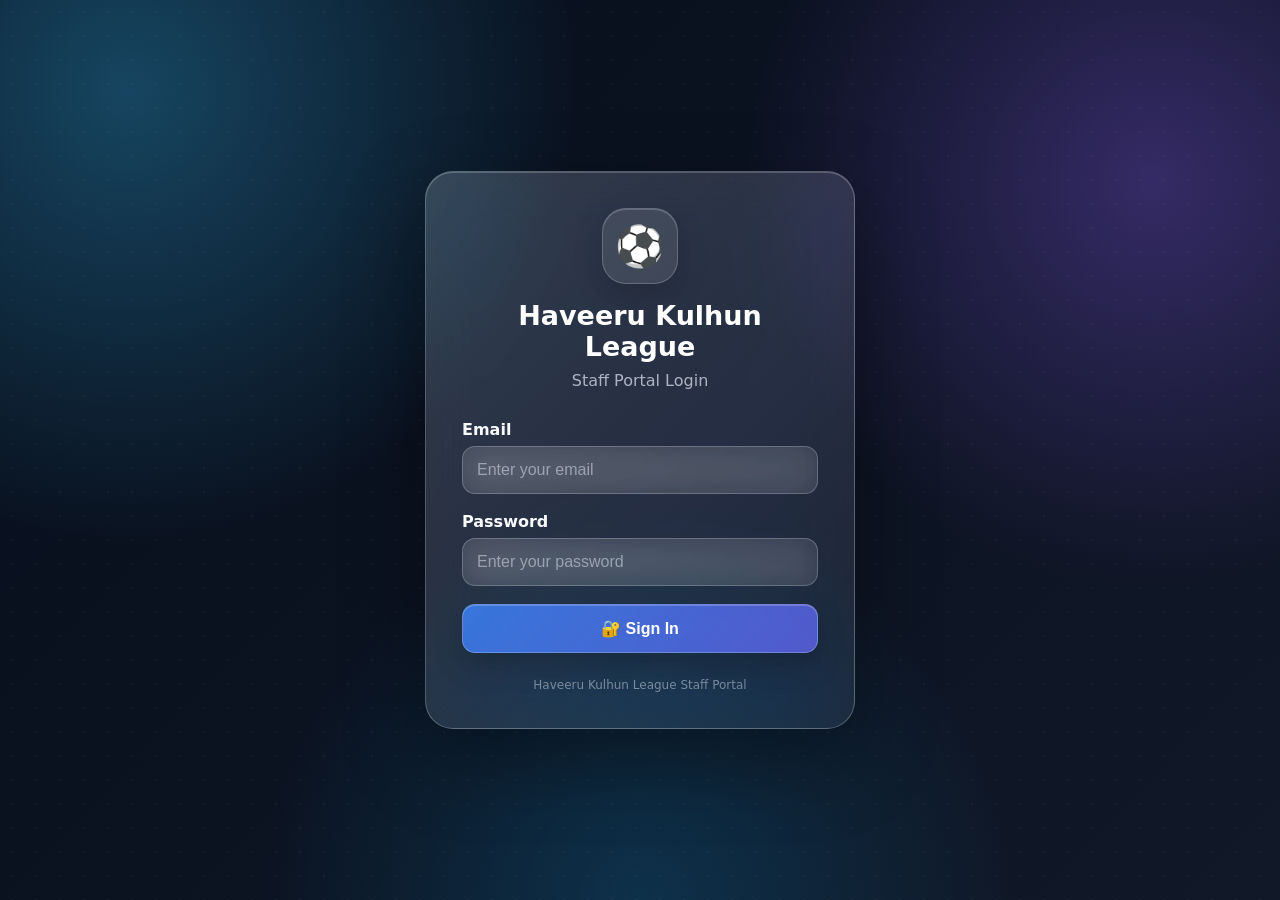
<file: admin/index.html>
<!DOCTYPE html>
<html lang="en">
<head>
<meta charset="UTF-8">
<meta name="viewport" content="width=device-width, initial-scale=1.0">

<title>Haveeru Kulhun League - Staff Login</title>

<style>
*{box-sizing:border-box}

body{
    margin:0;
    min-height:100vh;
    color:#f8fafc;
    font-family:Inter,ui-sans-serif,system-ui,-apple-system,"Segoe UI",sans-serif;
    display:flex;
    align-items:center;
    justify-content:center;
    padding:20px;

    background:
    radial-gradient(circle at 10% 10%,rgba(56,189,248,.30),transparent 32%),
    radial-gradient(circle at 90% 20%,rgba(139,92,246,.32),transparent 30%),
    radial-gradient(circle at 50% 100%,rgba(14,165,233,.20),transparent 35%),
    linear-gradient(135deg,#07111f,#0b1220 48%,#111827);

    background-attachment:fixed;
}

body:before{
    content:"";
    position:fixed;
    inset:0;
    pointer-events:none;
    opacity:.28;
    background-image:radial-gradient(
        rgba(255,255,255,.14) 1px,
        transparent 1px
    );
    background-size:24px 24px;
}

.login-card{
    position:relative;
    z-index:1;
    width:100%;
    max-width:430px;
    padding:36px;
    border-radius:28px;

    background:linear-gradient(
        135deg,
        rgba(255,255,255,.18),
        rgba(255,255,255,.07)
    );

    border:1px solid rgba(255,255,255,.24);

    box-shadow:
        inset 0 1px 0 rgba(255,255,255,.20),
        0 28px 80px rgba(0,0,0,.35);

    backdrop-filter:blur(28px) saturate(155%);
    -webkit-backdrop-filter:blur(28px) saturate(155%);
}

.logo{
    width:76px;
    height:76px;
    margin:0 auto 16px;

    display:flex;
    align-items:center;
    justify-content:center;

    border-radius:24px;
    font-size:40px;

    background:rgba(255,255,255,.10);
    border:1px solid rgba(255,255,255,.20);

    box-shadow:
        inset 0 1px 0 rgba(255,255,255,.18),
        0 12px 30px rgba(0,0,0,.18);
}

h1{
    text-align:center;
    margin:0;
    color:#fff;
    font-size:27px;
}

.subtitle{
    text-align:center;
    color:rgba(226,232,240,.72);
    margin:9px 0 30px;
}

label{
    display:block;
    font-weight:700;
    margin-bottom:7px;
    color:#f8fafc;
}

input{
    width:100%;
    padding:14px;
    margin-bottom:18px;
    font-size:16px;

    background:rgba(255,255,255,.09);
    color:#fff;

    border:1px solid rgba(255,255,255,.22);
    border-radius:13px;

    outline:none;

    backdrop-filter:blur(15px);
    -webkit-backdrop-filter:blur(15px);
}

input:focus{
    border-color:rgba(255,255,255,.48);
    box-shadow:0 0 0 4px rgba(56,189,248,.12);
}

input::placeholder{
    color:rgba(226,232,240,.52);
}

button{
    width:100%;

    border:1px solid rgba(255,255,255,.22);

    background:
    linear-gradient(
        135deg,
        rgba(59,130,246,.85),
        rgba(99,102,241,.78)
    );

    color:white;
    padding:14px;
    border-radius:13px;

    font-size:16px;
    font-weight:800;

    cursor:pointer;

    box-shadow:
        inset 0 1px 0 rgba(255,255,255,.20),
        0 12px 30px rgba(0,0,0,.20);

    transition:.2s;
}

button:hover{
    transform:translateY(-1px);
    filter:brightness(1.08);
}

button:disabled{
    opacity:.65;
    cursor:not-allowed;
    transform:none;
}

.message{
    margin-top:15px;
    text-align:center;
    font-weight:700;
}

.footer{
    text-align:center;
    color:rgba(226,232,240,.48);
    font-size:12px;
    margin-top:25px;
}

@media(max-width:500px){

    .login-card{
        padding:28px 22px;
        border-radius:22px;
    }

    h1{
        font-size:24px;
    }
}
</style>
</head>

<body>

<div class="login-card">

    <div class="logo">⚽</div>

    <h1>Haveeru Kulhun League</h1>

    <div class="subtitle">
        Staff Portal Login
    </div>

    <form id="loginForm">

        <label>Email</label>

        <input
            type="email"
            id="email"
            placeholder="Enter your email"
            required
        >

        <label>Password</label>

        <input
            type="password"
            id="password"
            placeholder="Enter your password"
            required
        >

        <button
            type="submit"
            id="loginButton"
        >
            🔐 Sign In
        </button>

    </form>

    <div id="message" class="message"></div>

    <div class="footer">
        Haveeru Kulhun League Staff Portal
    </div>

</div>

<script>

const SUPABASE_URL =
"https://yafowakgpjvzapmejptn.supabase.co";

/*
IMPORTANT:
Replace the text below with your own
Supabase Publishable Key.
Do not send the key to me.
*/

const SUPABASE_KEY =
"sb_publishable_vOuJPPohicfbh8mFf-VQlA_jQ244rjs";


function getReturnPage(){
    return "app.html";
}

function getAlreadyLoggedInPage(){

    const token =
        localStorage.getItem(
            "haveeru_access_token"
        );

    if(!token){

        return null;

    }

    return getReturnPage();
}


const destination =
    getReturnPage();


if(getAlreadyLoggedInPage()){

    window.location.replace(
        destination
    );

}


document
.getElementById("loginForm")
.addEventListener(
    "submit",
    async function(event){

        event.preventDefault();

        const email =
            document
            .getElementById("email")
            .value
            .trim();

        const password =
            document
            .getElementById("password")
            .value;

        const button =
            document
            .getElementById("loginButton");

        const message =
            document
            .getElementById("message");


        button.disabled = true;

        button.innerText =
            "Signing in...";

        message.innerText = "";


        try{

            const response =
                await fetch(

                    `${SUPABASE_URL}/auth/v1/token?grant_type=password`,

                    {

                        method:"POST",

                        headers:{

                            "apikey":
                                SUPABASE_KEY,

                            "Content-Type":
                                "application/json"

                        },

                        body:JSON.stringify({

                            email:email,

                            password:password

                        })

                    }

                );


            const data =
                await response.json();


            if(!response.ok){

                throw new Error(

                    data.error_description ||
                    data.msg ||
                    "Invalid email or password."

                );

            }


            localStorage.setItem(

                "haveeru_access_token",

                data.access_token

            );


            localStorage.setItem(

                "haveeru_refresh_token",

                data.refresh_token

            );


            localStorage.setItem(

                "haveeru_user",

                JSON.stringify(data.user)

            );


            message.style.color =
                "#4ade80";

            message.innerText =
                "Login successful. Opening portal...";


            setTimeout(

                function(){

                    window.location.replace(
                        destination
                    );

                },

                300

            );


        }catch(error){

            message.style.color =
                "#f87171";

            message.innerText =
                error.message;

            button.disabled =
                false;

            button.innerText =
                "🔐 Sign In";

        }

    }
);

</script>

</body>
</html>
</file>
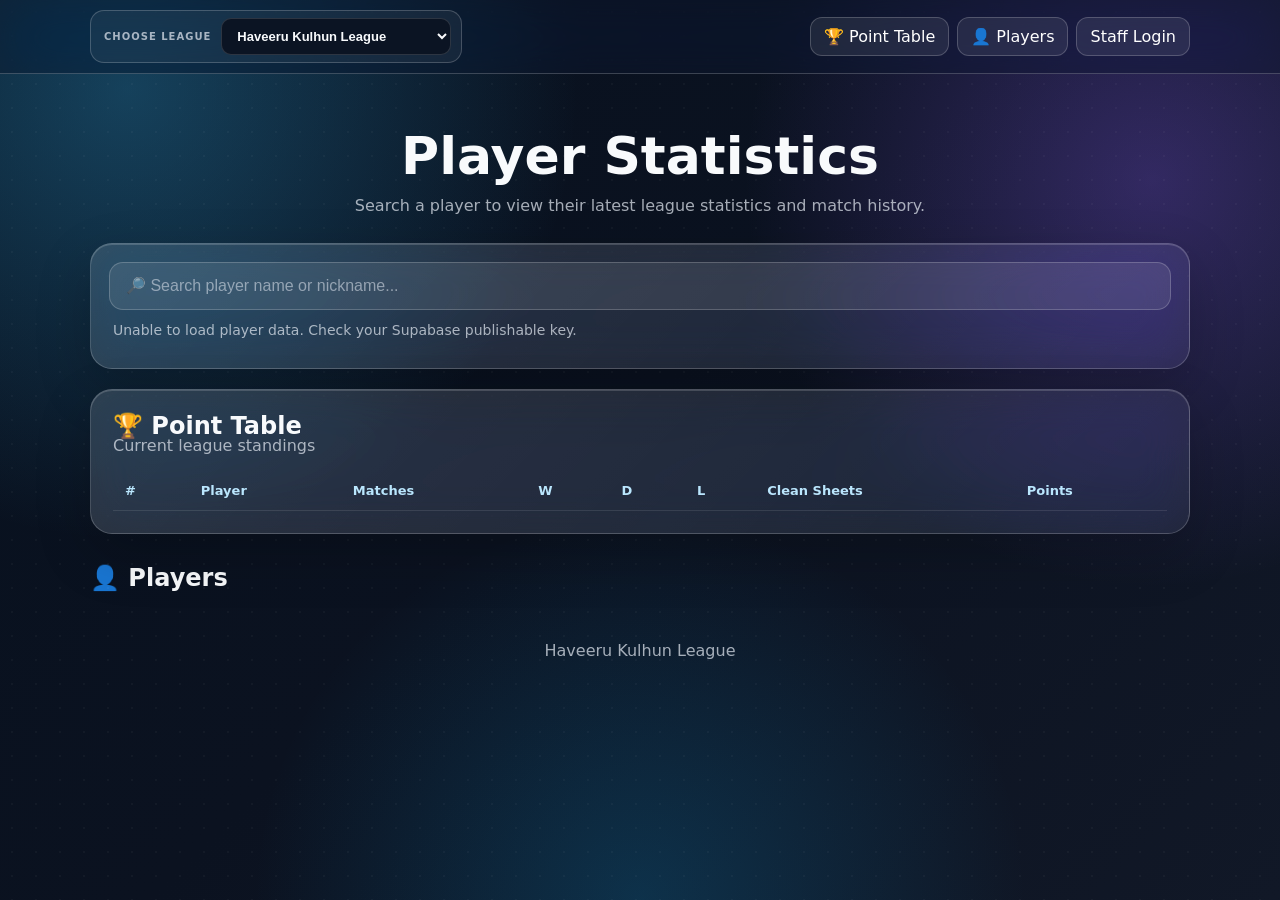
<file: Haveeru_Kulhun_Public_Player_Portal.html>
<!DOCTYPE html>
<html lang="en">
<head>
<meta charset="UTF-8">
<meta name="viewport" content="width=device-width, initial-scale=1.0">
<meta name="theme-color" content="#07111f">
<title>Haveeru Kulhun League — Player Stats</title>
<style>
:root{
  --line:rgba(255,255,255,.20);
  --muted:rgba(226,232,240,.72);
}
*{box-sizing:border-box}
body{
  margin:0;min-height:100vh;color:#f8fafc;
  font-family:Inter,ui-sans-serif,system-ui,-apple-system,"Segoe UI",sans-serif;
  background:
    radial-gradient(circle at 10% 10%,rgba(56,189,248,.28),transparent 32%),
    radial-gradient(circle at 90% 20%,rgba(139,92,246,.30),transparent 30%),
    radial-gradient(circle at 50% 100%,rgba(14,165,233,.20),transparent 35%),
    linear-gradient(135deg,#07111f,#0b1220 48%,#111827);
  background-attachment:fixed;
}
body:before{
  content:"";position:fixed;inset:0;pointer-events:none;opacity:.25;
  background-image:radial-gradient(rgba(255,255,255,.14) 1px,transparent 1px);
  background-size:24px 24px;
}
.container{width:min(1100px,92%);margin:auto}
header{
  position:sticky;top:0;z-index:10;
  background:rgba(15,23,42,.48);
  border-bottom:1px solid var(--line);
  backdrop-filter:blur(25px) saturate(150%);
  -webkit-backdrop-filter:blur(25px) saturate(150%);
}
.header-inner{display:flex;align-items:center;justify-content:space-between;gap:15px;padding:10px 0}
header .logo{display:none}
.league-picker{display:flex;align-items:center;gap:10px;margin-right:auto;padding:7px 10px 7px 13px;border:1px solid var(--line);border-radius:14px;background:rgba(255,255,255,.055)}
.league-picker label{color:var(--muted);font-size:10px;font-weight:800;letter-spacing:.1em;text-transform:uppercase;white-space:nowrap}
#portalLeagueSelect{min-width:230px;padding:9px 30px 9px 11px;border:1px solid rgba(255,255,255,.14);border-radius:10px;background:#0b1423;color:#f8fafc;font-size:13px;font-weight:650}
.nav{display:flex;gap:8px;flex-wrap:wrap}
.nav a{
  color:#fff;text-decoration:none;padding:9px 13px;border-radius:12px;
  background:rgba(255,255,255,.08);border:1px solid var(--line);
}
.hero{text-align:center;padding:52px 0 28px}
.hero h1{font-size:clamp(30px,6vw,52px);margin:0 0 10px}
.hero p{color:var(--muted);margin:0}
.card{
  background:linear-gradient(135deg,rgba(255,255,255,.15),rgba(255,255,255,.065));
  border:1px solid var(--line);border-radius:22px;
  box-shadow:inset 0 1px 0 rgba(255,255,255,.16),0 20px 55px rgba(0,0,0,.20);
  backdrop-filter:blur(24px) saturate(150%);
  -webkit-backdrop-filter:blur(24px) saturate(150%);
}
.search{padding:18px;margin-bottom:20px}
input{
  width:100%;padding:14px 16px;border-radius:14px;
  border:1px solid var(--line);background:rgba(255,255,255,.09);
  color:#fff;outline:none;font-size:16px;
}
input::placeholder{color:rgba(226,232,240,.55)}
.status{padding:12px 4px;color:var(--muted);font-size:14px}
.players{display:grid;grid-template-columns:repeat(auto-fit,minmax(250px,1fr));gap:16px}
.player-card{padding:18px;cursor:pointer;transition:.2s}
.player-card:hover{transform:translateY(-3px);background:rgba(255,255,255,.16)}
.player-top{display:flex;align-items:center;gap:14px}
.avatar{
  width:62px;height:62px;border-radius:50%;object-fit:cover;
  border:2px solid rgba(255,255,255,.3);background:rgba(255,255,255,.1)
}
.player-name{font-size:19px;font-weight:800}
.nickname{color:var(--muted);font-size:14px;margin-top:3px}
.tap{margin-top:15px;color:#7dd3fc;font-size:13px}
.profile{display:none;padding:22px;margin-top:20px}
.profile.show{display:block}
.profile-head{display:flex;gap:18px;align-items:center}
.profile-head img{width:90px;height:90px;border-radius:50%;object-fit:cover;border:2px solid var(--line)}
.profile h2{margin:0 0 4px}
.stats-grid{display:grid;grid-template-columns:repeat(auto-fit,minmax(130px,1fr));gap:12px;margin:22px 0}
.stat{
  padding:17px;border:1px solid var(--line);border-radius:16px;
  background:rgba(255,255,255,.07);text-align:center
}
.stat strong{display:block;font-size:28px}
.stat span{font-size:12px;color:var(--muted)}
.table-wrap{overflow-x:auto}
table{width:100%;border-collapse:collapse;min-width:650px}
th,td{padding:12px;border-bottom:1px solid rgba(255,255,255,.10);text-align:left}
th{color:#bae6fd;font-size:13px}
.result{font-weight:800}
.win{color:#86efac}.draw{color:#fde68a}.loss{color:#fca5a5}
button{
  border:1px solid var(--line);border-radius:12px;padding:10px 14px;
  background:rgba(255,255,255,.10);color:#fff;cursor:pointer
}
footer{text-align:center;color:var(--muted);padding:35px 0}
@media(max-width:600px){
  .header-inner{align-items:flex-start;flex-direction:column;gap:8px;padding:8px 0}
  .league-picker{width:100%;gap:8px;margin:0;padding:6px 7px 6px 10px}
  #portalLeagueSelect{flex:1;width:1px;min-width:0;max-width:none;padding:8px 26px 8px 8px;font-size:12px}
  .nav{width:100%}.nav a{flex:1;text-align:center;font-size:13px}
  .hero{padding:38px 0 22px}
  .profile-head{align-items:flex-start}
}
</style>
</head>
<body>
<header>
  <div class="container header-inner">
    <div class="logo">⚽ Haveeru Kulhun League<span>Public Player Statistics</span></div>
    <div class="league-picker"><label for="portalLeagueSelect">Choose league</label>
    <select id="portalLeagueSelect" aria-label="Choose league" onchange="switchPortalLeague(this.value)"><option value="league1">Haveeru Kulhun League</option><option value="league2">Academy (Male)</option></select></div>
    <nav class="nav">
      <a href="#leaderboard" onclick="showLeaderboard();return false;">🏆 Point Table</a>
      <a href="#players" onclick="showPlayers();return false;">👤 Players</a>
      <a href="admin.html">Staff Login</a>
    </nav>
  </div>
</header>

<main class="container">
  <section class="hero">
    <h1>Player Statistics</h1>
    <p>Search a player to view their latest league statistics and match history.</p>
  </section>

  <section class="card search">
    <input id="searchInput" placeholder="🔎 Search player name or nickname..." oninput="filterPlayers()">
    <div id="status" class="status">Loading players...</div>
  </section>

  <section id="leaderboard" class="card profile show">
    <h2>🏆 Point Table</h2>
    <p style="color:var(--muted);margin-top:-8px">Current league standings</p>
    <div class="table-wrap">
      <table>
        <thead><tr><th>#</th><th>Player</th><th>Matches</th><th>W</th><th>D</th><th>L</th><th>Clean Sheets</th><th>Points</th></tr></thead>
        <tbody id="leaderboardBody"></tbody>
      </table>
    </div>
  </section>

  <h2 style="margin:30px 0 14px">👤 Players</h2>
  <section id="players" class="players"></section>

  <section id="profile" class="card profile"></section>
</main>

<footer>Haveeru Kulhun League</footer>

<script>
const SUPABASE_URL = "https://yafowakgpjvzapmejptn.supabase.co";
const SUPABASE_KEY = "sb_publishable_vOuJPPohicfbh8mFf-VQlA_jQ244rjs";

let players = [];
let records = [];

async function api(path){
  const activeLeague = localStorage.getItem('hk_active_league') || 'league1';
  if (/^(Players|player_match_records)(\?|$)/.test(path)) {
    path += (path.includes('?') ? '&' : '?') + 'league_id=' + (activeLeague === 'league2' ? 'eq.league2' : 'is.null');
  }
  const r = await fetch(SUPABASE_URL + "/rest/v1/" + path, {
    headers:{
      apikey:SUPABASE_KEY,
      Authorization:"Bearer " + SUPABASE_KEY
    }
  });
  if(!r.ok) throw new Error(await r.text());
  return r.json();
}

function switchPortalLeague(league){
  localStorage.setItem('hk_active_league', league === 'league2' ? 'league2' : 'league1');
  window.location.reload();
}

async function load(){
  const select = document.getElementById('portalLeagueSelect');
  if (select) select.value = localStorage.getItem('hk_active_league') || 'league1';
  try{
    [players,records] = await Promise.all([
      api('Players?select=id,Name,"Nick Name",Photo_url&order=Name.asc'),
      api('player_match_records?select=*&order=match_date.desc')
    ]);
    renderPlayers(players);
    buildLeaderboard();
    document.getElementById('status').textContent = `${players.length} players available`;
  }catch(e){
    document.getElementById('status').textContent = "Unable to load player data. Check your Supabase publishable key.";
    console.error(e);
  }
}

function renderPlayers(list){
  const box=document.getElementById('players');
  box.innerHTML='';
  if(!list.length){
    box.innerHTML='<div class="card" style="padding:20px">No players found.</div>';
    return;
  }
  list.forEach(p=>{
    const div=document.createElement('div');
    div.className='card player-card';
    const photo=p.Photo_url || 'https://placehold.co/120x120?text=Player';
    div.innerHTML=`
      <div class="player-top">
        <img class="avatar" src="${escapeAttr(photo)}" onerror="this.src='https://placehold.co/120x120?text=Player'">
        <div>
          <div class="player-name">${escapeHtml(p.Name || '')}</div>
          <div class="nickname">${escapeHtml(p['Nick Name'] || '')}</div>
        </div>
      </div>
      <div class="tap">Tap to view statistics →</div>`;
    div.onclick=()=>showProfile(p.id);
    box.appendChild(div);
  });
}

function filterPlayers(){
  const q=document.getElementById('searchInput').value.toLowerCase().trim();
  renderPlayers(players.filter(p=>
    (p.Name||'').toLowerCase().includes(q) ||
    (p['Nick Name']||'').toLowerCase().includes(q)
  ));
}

function showProfile(id){
  const p=players.find(x=>x.id===id);
  if(!p)return;
  const rs=records.filter(r=>Number(r.player_id)===Number(id));
  let matches=rs.length,wins=0,draws=0,losses=0,points=0,goals=0,clean=0;
  rs.forEach(r=>{
    const result=r.match_result || (r.player_score!=null&&r.opposition_score!=null ? (r.player_score>r.opposition_score?'Win':r.player_score<r.opposition_score?'Loss':'Draw') : '');
    if(result==='Win')wins++;
    if(result==='Draw')draws++;
    if(result==='Loss')losses++;
    points += Number(r.points||0);
    if(r.player_score!=null)goals += Number(r.player_score);
    if(r.clean_sheet)clean++;
  });
  const photo=p.Photo_url || 'https://placehold.co/180x180?text=Player';
  const profile=document.getElementById('profile');
  profile.className='card profile show';
  profile.innerHTML=`
    <button onclick="closeProfile()">← Back to players</button>
    <div class="profile-head" style="margin-top:18px">
      <img src="${escapeAttr(photo)}" onerror="this.src='https://placehold.co/180x180?text=Player'">
      <div><h2>${escapeHtml(p.Name||'')}</h2><div style="color:var(--muted)">${escapeHtml(p['Nick Name']||'')}</div></div>
    </div>
    <div class="stats-grid">
      <div class="stat"><strong>${matches}</strong><span>Matches</span></div>
      <div class="stat"><strong>${wins}</strong><span>Wins</span></div>
      <div class="stat"><strong>${draws}</strong><span>Draws</span></div>
      <div class="stat"><strong>${losses}</strong><span>Losses</span></div>
      <div class="stat"><strong>${points}</strong><span>Points</span></div>
      <div class="stat"><strong>${clean}</strong><span>Clean Sheets</span></div>
    </div>
    <h3>Match History</h3>
    <div class="table-wrap">
      <table>
        <thead><tr><th>Date</th><th>Score</th><th>Result</th><th>Clean Sheet</th><th>Points</th></tr></thead>
        <tbody>
        ${rs.length ? rs.map(r=>{
          const result=r.match_result || (r.player_score!=null&&r.opposition_score!=null ? (r.player_score>r.opposition_score?'Win':r.player_score<r.opposition_score?'Loss':'Draw') : '-');
          const cls=result.toLowerCase();
          const score=(r.player_score==null||r.opposition_score==null)?'-':`${r.player_score} - ${r.opposition_score}`;
          return `<tr><td>${r.match_date||''}</td><td>${score}</td><td class="result ${cls}">${result}</td><td>${r.clean_sheet?'✓':'—'}</td><td>${r.points??0}</td></tr>`;
        }).join('') : '<tr><td colspan="5">No match records yet.</td></tr>'}
        </tbody>
      </table>
    </div>`;
  profile.scrollIntoView({behavior:'smooth',block:'start'});
}

function closeProfile(){
  const p=document.getElementById('profile');
  p.className='card profile';
  p.innerHTML='';
}

function showPlayers(){
  document.getElementById('leaderboard').className='card profile';
  document.getElementById('players').scrollIntoView({behavior:'smooth',block:'start'});
}
function showLeaderboard(){
  buildLeaderboard();
  document.getElementById('leaderboard').className='card profile show';
  document.getElementById('leaderboard').scrollIntoView({behavior:'smooth',block:'start'});
}
function buildLeaderboard(){
  const map={};
  players.forEach(p=>map[p.id]={player:p,matches:0,wins:0,draws:0,losses:0,clean:0,points:0});
  records.forEach(r=>{
    if(!map[r.player_id])return;
    const x=map[r.player_id];
    x.matches++;
    const result=r.match_result || (r.player_score!=null&&r.opposition_score!=null ? (r.player_score>r.opposition_score?'Win':r.player_score<r.opposition_score?'Loss':'Draw') : '');
    if(result==='Win')x.wins++;
    if(result==='Draw')x.draws++;
    if(result==='Loss')x.losses++;
    if(r.clean_sheet)x.clean++;
    x.points += Number(r.points||0);
  });
  const rows=Object.values(map).sort((a,b)=>b.points-a.points||b.wins-a.wins||b.clean-a.clean);
  document.getElementById('leaderboardBody').innerHTML=rows.map((x,i)=>`
    <tr><td>${i+1}</td><td><strong>${escapeHtml(x.player.Name||'')}</strong></td><td>${x.matches}</td><td>${x.wins}</td><td>${x.draws}</td><td>${x.losses}</td><td>${x.clean}</td><td><strong>${x.points}</strong></td></tr>
  `).join('');
}
function escapeHtml(v){return String(v).replace(/[&<>"']/g,m=>({'&':'&amp;','<':'&lt;','>':'&gt;','"':'&quot;',"'":'&#039;'}[m]));}
function escapeAttr(v){return escapeHtml(v);}
load();
</script>
</body>
</html>
</file>
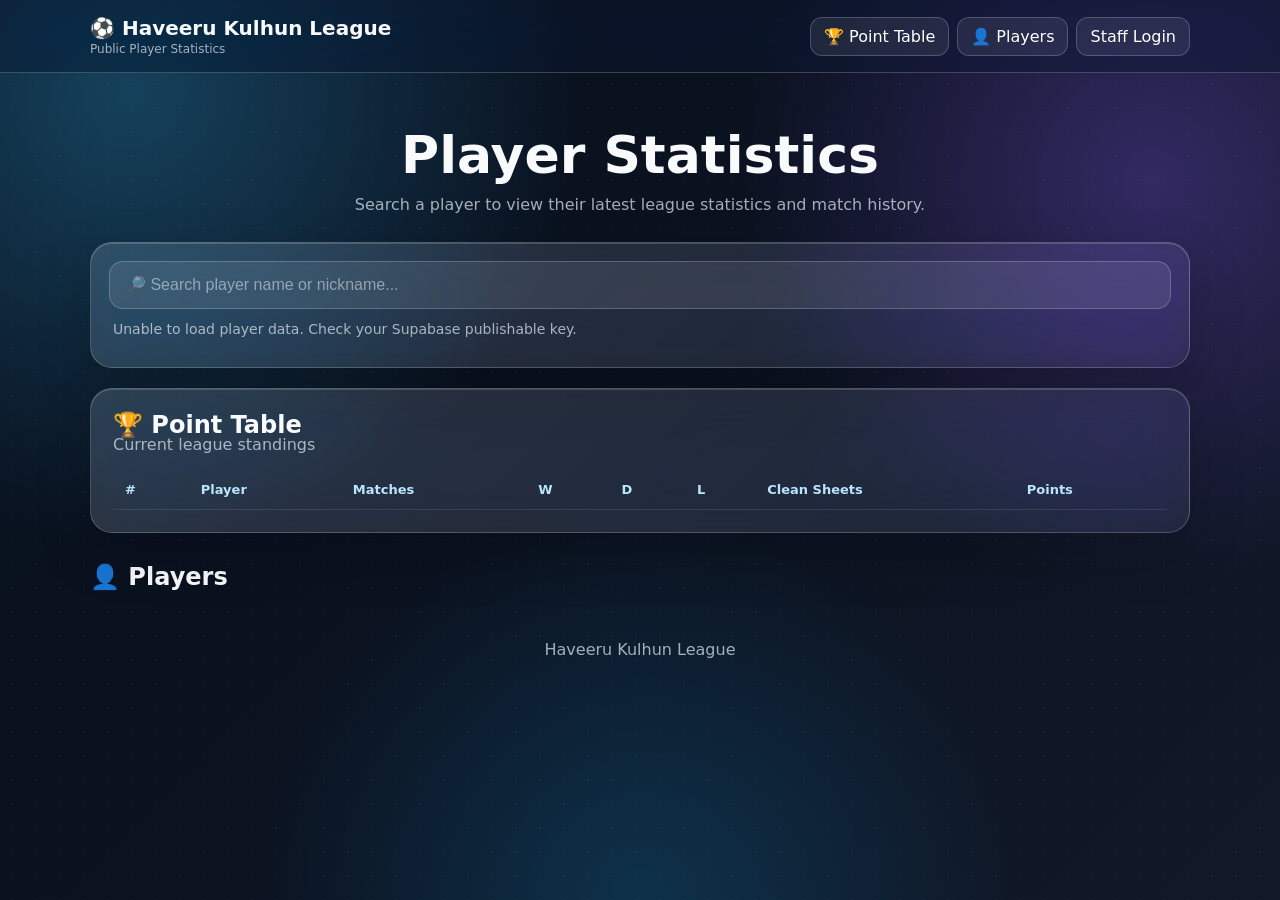
<file: Haveeru_Kulhun_Public_Point_Table_Portal (1).html>
<!DOCTYPE html>
<html lang="en">
<head>
<meta charset="UTF-8">
<meta name="viewport" content="width=device-width, initial-scale=1.0">
<meta name="theme-color" content="#07111f">
<title>Haveeru Kulhun League — Player Stats</title>
<style>
:root{
  --line:rgba(255,255,255,.20);
  --muted:rgba(226,232,240,.72);
}
*{box-sizing:border-box}
body{
  margin:0;min-height:100vh;color:#f8fafc;
  font-family:Inter,ui-sans-serif,system-ui,-apple-system,"Segoe UI",sans-serif;
  background:
    radial-gradient(circle at 10% 10%,rgba(56,189,248,.28),transparent 32%),
    radial-gradient(circle at 90% 20%,rgba(139,92,246,.30),transparent 30%),
    radial-gradient(circle at 50% 100%,rgba(14,165,233,.20),transparent 35%),
    linear-gradient(135deg,#07111f,#0b1220 48%,#111827);
  background-attachment:fixed;
}
body:before{
  content:"";position:fixed;inset:0;pointer-events:none;opacity:.25;
  background-image:radial-gradient(rgba(255,255,255,.14) 1px,transparent 1px);
  background-size:24px 24px;
}
.container{width:min(1100px,92%);margin:auto}
header{
  position:sticky;top:0;z-index:10;
  background:rgba(15,23,42,.48);
  border-bottom:1px solid var(--line);
  backdrop-filter:blur(25px) saturate(150%);
  -webkit-backdrop-filter:blur(25px) saturate(150%);
}
.header-inner{display:flex;align-items:center;justify-content:space-between;gap:15px;padding:16px 0}
.logo{font-size:20px;font-weight:800}
.logo span{display:block;font-size:12px;color:var(--muted);font-weight:500;margin-top:2px}
.nav{display:flex;gap:8px;flex-wrap:wrap}
.nav a{
  color:#fff;text-decoration:none;padding:9px 13px;border-radius:12px;
  background:rgba(255,255,255,.08);border:1px solid var(--line);
}
.hero{text-align:center;padding:52px 0 28px}
.hero h1{font-size:clamp(30px,6vw,52px);margin:0 0 10px}
.hero p{color:var(--muted);margin:0}
.card{
  background:linear-gradient(135deg,rgba(255,255,255,.15),rgba(255,255,255,.065));
  border:1px solid var(--line);border-radius:22px;
  box-shadow:inset 0 1px 0 rgba(255,255,255,.16),0 20px 55px rgba(0,0,0,.20);
  backdrop-filter:blur(24px) saturate(150%);
  -webkit-backdrop-filter:blur(24px) saturate(150%);
}
.search{padding:18px;margin-bottom:20px}
input{
  width:100%;padding:14px 16px;border-radius:14px;
  border:1px solid var(--line);background:rgba(255,255,255,.09);
  color:#fff;outline:none;font-size:16px;
}
input::placeholder{color:rgba(226,232,240,.55)}
.status{padding:12px 4px;color:var(--muted);font-size:14px}
.players{display:grid;grid-template-columns:repeat(auto-fit,minmax(250px,1fr));gap:16px}
.player-card{padding:18px;cursor:pointer;transition:.2s}
.player-card:hover{transform:translateY(-3px);background:rgba(255,255,255,.16)}
.player-top{display:flex;align-items:center;gap:14px}
.avatar{
  width:62px;height:62px;border-radius:50%;object-fit:cover;
  border:2px solid rgba(255,255,255,.3);background:rgba(255,255,255,.1)
}
.player-name{font-size:19px;font-weight:800}
.nickname{color:var(--muted);font-size:14px;margin-top:3px}
.tap{margin-top:15px;color:#7dd3fc;font-size:13px}
.profile{display:none;padding:22px;margin-top:20px}
.profile.show{display:block}
.profile-head{display:flex;gap:18px;align-items:center}
.profile-head img{width:90px;height:90px;border-radius:50%;object-fit:cover;border:2px solid var(--line)}
.profile h2{margin:0 0 4px}
.stats-grid{display:grid;grid-template-columns:repeat(auto-fit,minmax(130px,1fr));gap:12px;margin:22px 0}
.stat{
  padding:17px;border:1px solid var(--line);border-radius:16px;
  background:rgba(255,255,255,.07);text-align:center
}
.stat strong{display:block;font-size:28px}
.stat span{font-size:12px;color:var(--muted)}
.table-wrap{overflow-x:auto}
table{width:100%;border-collapse:collapse;min-width:650px}
th,td{padding:12px;border-bottom:1px solid rgba(255,255,255,.10);text-align:left}
th{color:#bae6fd;font-size:13px}
.result{font-weight:800}
.win{color:#86efac}.draw{color:#fde68a}.loss{color:#fca5a5}
button{
  border:1px solid var(--line);border-radius:12px;padding:10px 14px;
  background:rgba(255,255,255,.10);color:#fff;cursor:pointer
}
footer{text-align:center;color:var(--muted);padding:35px 0}
@media(max-width:600px){
  .header-inner{align-items:flex-start;flex-direction:column}
  .nav{width:100%}.nav a{flex:1;text-align:center;font-size:13px}
  .hero{padding:38px 0 22px}
  .profile-head{align-items:flex-start}
}
</style>
</head>
<body>
<header>
  <div class="container header-inner">
    <div class="logo">⚽ Haveeru Kulhun League<span>Public Player Statistics</span></div>
    <nav class="nav">
      <a href="#leaderboard" onclick="showLeaderboard();return false;">🏆 Point Table</a>
      <a href="#players" onclick="showPlayers();return false;">👤 Players</a>
      <a href="admin.html">Staff Login</a>
    </nav>
  </div>
</header>

<main class="container">
  <section class="hero">
    <h1>Player Statistics</h1>
    <p>Search a player to view their latest league statistics and match history.</p>
  </section>

  <section class="card search">
    <input id="searchInput" placeholder="🔎 Search player name or nickname..." oninput="filterPlayers()">
    <div id="status" class="status">Loading players...</div>
  </section>

  <section id="leaderboard" class="card profile show">
    <h2>🏆 Point Table</h2>
    <p style="color:var(--muted);margin-top:-8px">Current league standings</p>
    <div class="table-wrap">
      <table>
        <thead><tr><th>#</th><th>Player</th><th>Matches</th><th>W</th><th>D</th><th>L</th><th>Clean Sheets</th><th>Points</th></tr></thead>
        <tbody id="leaderboardBody"></tbody>
      </table>
    </div>
  </section>

  <h2 style="margin:30px 0 14px">👤 Players</h2>
  <section id="players" class="players"></section>

  <section id="profile" class="card profile"></section>
</main>

<footer>Haveeru Kulhun League</footer>

<script>
const SUPABASE_URL = "https://yafowakgpjvzapmejptn.supabase.co";
const SUPABASE_KEY = "PASTE_YOUR_PUBLISHABLE_KEY_HERE";

let players = [];
let records = [];

async function api(path){
  const r = await fetch(SUPABASE_URL + "/rest/v1/" + path, {
    headers:{
      apikey:SUPABASE_KEY,
      Authorization:"Bearer " + SUPABASE_KEY
    }
  });
  if(!r.ok) throw new Error(await r.text());
  return r.json();
}

async function load(){
  try{
    [players,records] = await Promise.all([
      api('Players?select=id,Name,"Nick Name",Photo_url&order=Name.asc'),
      api('player_match_records?select=*&order=match_date.desc')
    ]);
    renderPlayers(players);
    buildLeaderboard();
    document.getElementById('status').textContent = `${players.length} players available`;
  }catch(e){
    document.getElementById('status').textContent = "Unable to load player data. Check your Supabase publishable key.";
    console.error(e);
  }
}

function renderPlayers(list){
  const box=document.getElementById('players');
  box.innerHTML='';
  if(!list.length){
    box.innerHTML='<div class="card" style="padding:20px">No players found.</div>';
    return;
  }
  list.forEach(p=>{
    const div=document.createElement('div');
    div.className='card player-card';
    const photo=p.Photo_url || 'https://placehold.co/120x120?text=Player';
    div.innerHTML=`
      <div class="player-top">
        <img class="avatar" src="${escapeAttr(photo)}" onerror="this.src='https://placehold.co/120x120?text=Player'">
        <div>
          <div class="player-name">${escapeHtml(p.Name || '')}</div>
          <div class="nickname">${escapeHtml(p['Nick Name'] || '')}</div>
        </div>
      </div>
      <div class="tap">Tap to view statistics →</div>`;
    div.onclick=()=>showProfile(p.id);
    box.appendChild(div);
  });
}

function filterPlayers(){
  const q=document.getElementById('searchInput').value.toLowerCase().trim();
  renderPlayers(players.filter(p=>
    (p.Name||'').toLowerCase().includes(q) ||
    (p['Nick Name']||'').toLowerCase().includes(q)
  ));
}

function showProfile(id){
  const p=players.find(x=>x.id===id);
  if(!p)return;
  const rs=records.filter(r=>Number(r.player_id)===Number(id));
  let matches=rs.length,wins=0,draws=0,losses=0,points=0,goals=0,clean=0;
  rs.forEach(r=>{
    const result=r.match_result || (r.player_score!=null&&r.opposition_score!=null ? (r.player_score>r.opposition_score?'Win':r.player_score<r.opposition_score?'Loss':'Draw') : '');
    if(result==='Win')wins++;
    if(result==='Draw')draws++;
    if(result==='Loss')losses++;
    points += Number(r.points||0);
    if(r.player_score!=null)goals += Number(r.player_score);
    if(r.clean_sheet)clean++;
  });
  const photo=p.Photo_url || 'https://placehold.co/180x180?text=Player';
  const profile=document.getElementById('profile');
  profile.className='card profile show';
  profile.innerHTML=`
    <button onclick="closeProfile()">← Back to players</button>
    <div class="profile-head" style="margin-top:18px">
      <img src="${escapeAttr(photo)}" onerror="this.src='https://placehold.co/180x180?text=Player'">
      <div><h2>${escapeHtml(p.Name||'')}</h2><div style="color:var(--muted)">${escapeHtml(p['Nick Name']||'')}</div></div>
    </div>
    <div class="stats-grid">
      <div class="stat"><strong>${matches}</strong><span>Matches</span></div>
      <div class="stat"><strong>${wins}</strong><span>Wins</span></div>
      <div class="stat"><strong>${draws}</strong><span>Draws</span></div>
      <div class="stat"><strong>${losses}</strong><span>Losses</span></div>
      <div class="stat"><strong>${points}</strong><span>Points</span></div>
      <div class="stat"><strong>${clean}</strong><span>Clean Sheets</span></div>
    </div>
    <h3>Match History</h3>
    <div class="table-wrap">
      <table>
        <thead><tr><th>Date</th><th>Score</th><th>Result</th><th>Clean Sheet</th><th>Points</th></tr></thead>
        <tbody>
        ${rs.length ? rs.map(r=>{
          const result=r.match_result || (r.player_score!=null&&r.opposition_score!=null ? (r.player_score>r.opposition_score?'Win':r.player_score<r.opposition_score?'Loss':'Draw') : '-');
          const cls=result.toLowerCase();
          const score=(r.player_score==null||r.opposition_score==null)?'-':`${r.player_score} - ${r.opposition_score}`;
          return `<tr><td>${r.match_date||''}</td><td>${score}</td><td class="result ${cls}">${result}</td><td>${r.clean_sheet?'✓':'—'}</td><td>${r.points??0}</td></tr>`;
        }).join('') : '<tr><td colspan="5">No match records yet.</td></tr>'}
        </tbody>
      </table>
    </div>`;
  profile.scrollIntoView({behavior:'smooth',block:'start'});
}

function closeProfile(){
  const p=document.getElementById('profile');
  p.className='card profile';
  p.innerHTML='';
}

function showPlayers(){
  document.getElementById('leaderboard').className='card profile';
  document.getElementById('players').scrollIntoView({behavior:'smooth',block:'start'});
}
function showLeaderboard(){
  buildLeaderboard();
  document.getElementById('leaderboard').className='card profile show';
  document.getElementById('leaderboard').scrollIntoView({behavior:'smooth',block:'start'});
}
function buildLeaderboard(){
  const map={};
  players.forEach(p=>map[p.id]={player:p,matches:0,wins:0,draws:0,losses:0,clean:0,points:0});
  records.forEach(r=>{
    if(!map[r.player_id])return;
    const x=map[r.player_id];
    x.matches++;
    const result=r.match_result || (r.player_score!=null&&r.opposition_score!=null ? (r.player_score>r.opposition_score?'Win':r.player_score<r.opposition_score?'Loss':'Draw') : '');
    if(result==='Win')x.wins++;
    if(result==='Draw')x.draws++;
    if(result==='Loss')x.losses++;
    if(r.clean_sheet)x.clean++;
    x.points += Number(r.points||0);
  });
  const rows=Object.values(map).sort((a,b)=>b.points-a.points||b.wins-a.wins||b.clean-a.clean);
  document.getElementById('leaderboardBody').innerHTML=rows.map((x,i)=>`
    <tr><td>${i+1}</td><td><strong>${escapeHtml(x.player.Name||'')}</strong></td><td>${x.matches}</td><td>${x.wins}</td><td>${x.draws}</td><td>${x.losses}</td><td>${x.clean}</td><td><strong>${x.points}</strong></td></tr>
  `).join('');
}
function escapeHtml(v){return String(v).replace(/[&<>"']/g,m=>({'&':'&amp;','<':'&lt;','>':'&gt;','"':'&quot;',"'":'&#039;'}[m]));}
function escapeAttr(v){return escapeHtml(v);}
load();
</script>
</body>
</html>
</file>
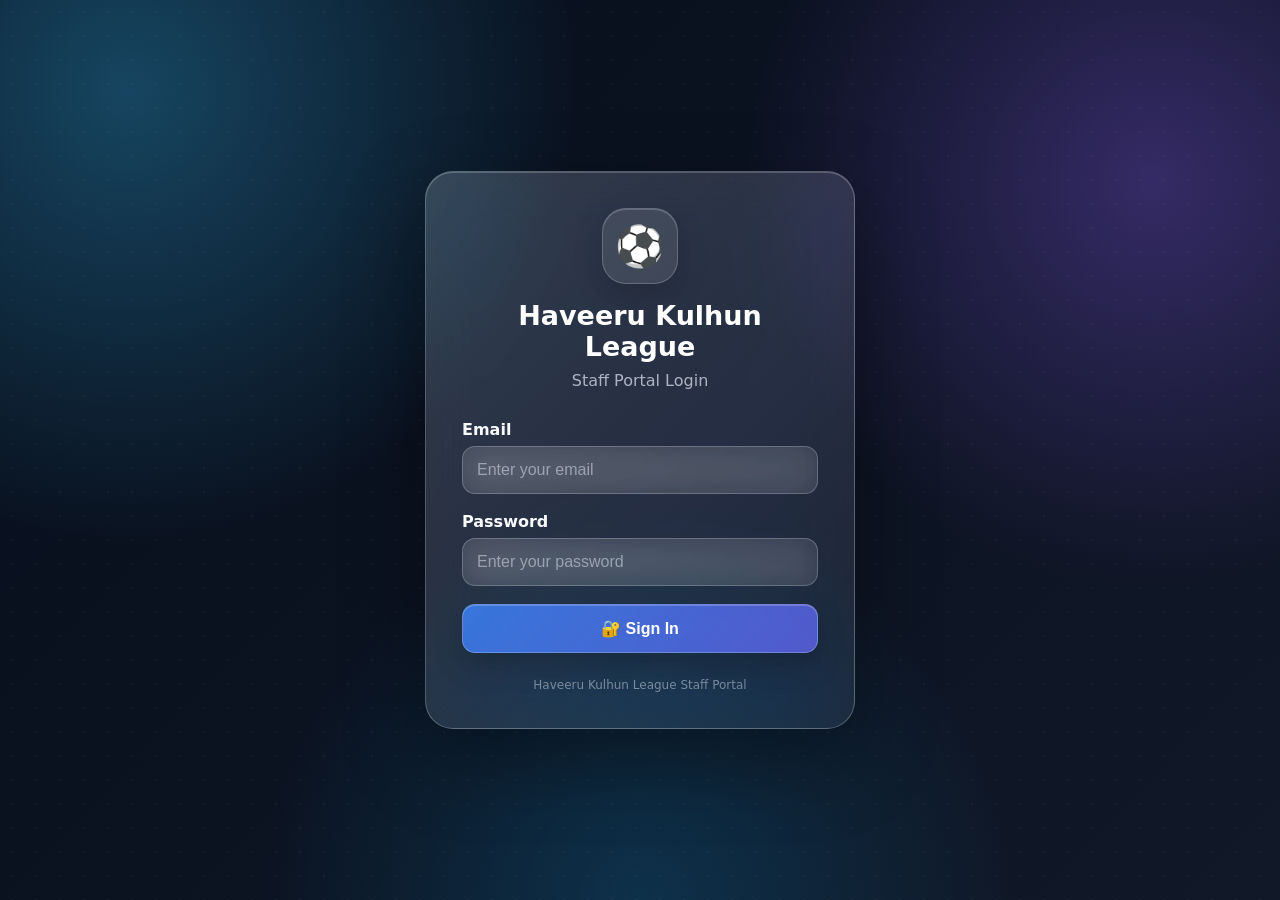
<file: admin/app.html>
<!doctype html>
<html lang="en">
<head>
<meta charset="utf-8">
<meta name="viewport" content="width=device-width,initial-scale=1">
  <link rel="stylesheet" href="assets/css/admin.css?v=2">
<title>Haveeru Kulhun Admin</title>
<style>
.record-player-row{display:grid;grid-template-columns:1fr 220px;gap:14px;align-items:center;padding:13px 0;border-bottom:1px solid #e5e7eb}
.record-player-row:last-child{border-bottom:0}
.record-player-name{font-weight:700}.selected-player-row{display:flex;justify-content:space-between;gap:12px;align-items:center;padding:12px 0;border-bottom:1px solid #e5e7eb}.selected-player-row:last-child{border-bottom:0}
.result-select{width:100%;padding:10px;border:1px solid #d0d5dd;border-radius:9px;font-size:15px}
.score-section{display:none}
.score-box{margin-top:14px;padding:16px;background:#f8fafc;border-radius:12px}
.score-grid{display:grid;grid-template-columns:1fr 1fr;gap:14px}
.info{background:#eff6ff;border-left:4px solid #2563eb;padding:12px;margin:14px 0;color:#1e40af;border-radius:6px}
.apply-btn{width:100%;background:#16a34a;color:#fff;border:0;padding:14px;border-radius:9px;font-weight:700;font-size:16px;cursor:pointer;margin-top:18px}
.apply-btn:hover{background:#15803d}
@media(max-width:700px){.record-player-row,.score-grid{grid-template-columns:1fr}}
</style>
</head>
<body>
<header class="topbar"><div class="topbar-inner">
<div class="brand">⚽ Haveeru Kulhun League <span id="role" class="small muted"></span></div>
<nav class="nav">
<label class="small muted" for="leagueSelect">League</label><select id="leagueSelect" aria-label="Choose league" onchange="switchLeague(this.value)" style="padding:8px;border-radius:8px;border:1px solid #d0d5dd"><option value="league1">Haveeru Kulhun League</option><option value="league2">Academy (Male)</option></select>
<button data-view="dashboard">🏠 Dashboard</button>
<button data-view="records">➕ Daily Records</button>
<button data-view="players">👤 Players</button>
<button data-view="stats">📊 Statistics</button>
<button data-view="leaderboard">🏆 Leaderboard</button>
<button data-view="staff" id="staffNav" class="hidden">👥 Staff</button>
<button class="logout" onclick="logout()">Logout</button>
</nav>
</div></header>

<main class="wrap">

<section id="dashboard" class="view active">
<div class="hero"><h1>Dashboard</h1><p>League overview</p></div>
<div class="grid">
<div class="card stat"><div class="num" id="dPlayers">-</div><div class="label">Players</div></div>
<div class="card stat"><div class="num" id="dRecords">-</div><div class="label">Match Records</div></div>
<div class="card stat"><div class="num" id="dPoints">-</div><div class="label">Total Points</div></div>
<div class="card stat"><div class="num" id="dClean">-</div><div class="label">Clean Sheets</div></div>
</div>
<div class="card"><h2>Quick Actions</h2><div class="actions">
<button class="btn" onclick="showView('records')">➕ Add Daily Record</button>
<button class="btn secondary" onclick="showView('players')">👤 Manage Players</button>
<button class="btn secondary" onclick="showView('leaderboard')">🏆 View Leaderboard</button>
</div></div>
</section>

<section id="records" class="view">
<div class="hero"><h1>Daily Records</h1><p>Save player results first, then enter the match score for everyone.</p></div>

<div class="card">
<label>Date</label>
<input type="date" id="matchDate" onchange="loadExistingRecords()">
</div>

<div class="card">
<h2>Player Result</h2>
<div class="info">Select one player, choose Win, Draw or Loss, then save. Add as many players as needed for the selected date.</div>
<div class="form-grid">
<div class="field"><label>Select Player</label><select id="recordPlayer" onchange="updateScoreBoxes()"><option value="">Select player</option></select></div>
<div class="field"><label>Result</label><select id="recordResult" onchange="updateScoreBoxes()"><option value="">Select result</option><option value="Win">🟢 Win</option><option value="Draw">🟡 Draw</option><option value="Loss">🔴 Loss</option></select></div>
</div>
<button class="btn" style="width:100%;margin-top:18px" onclick="saveDailyRecord()">💾 Save Player Result</button>
<div id="message" class="message"></div>
</div>

<div class="card">
<h2>Selected Players for This Date</h2>
<div id="playersList"><div class="empty">No players selected yet.</div></div>
</div>

<div class="card score-section" id="scoreSection">
<h2>Enter Daily Score</h2>
<div class="info">Enter the score once and it will be applied to all players according to their selected result.</div>

<div id="winLossBox" class="score-box" style="display:none">
<h3>🟢 Win / 🔴 Loss Score</h3>
<div class="score-grid">
<div class="field"><label>Winning Score</label><input type="number" id="winningScore" min="0" placeholder="Example: 5"></div>
<div class="field"><label>Losing Score</label><input type="number" id="losingScore" min="0" placeholder="Example: 2"></div>
</div>
</div>

<div id="drawBox" class="score-box" style="display:none">
<h3>🟡 Draw Score</h3>
<div class="field"><label>Score for each side</label><input type="number" id="drawScore" min="0" placeholder="Example: 2"></div>
<p class="small muted">Enter 0 for a 0–0 draw.</p>
</div>

<button class="apply-btn" onclick="applyDailyScore()">📊 Apply Score To All Players</button>
<div id="scoreMessage" class="message"></div>
</div>

<div class="card">
<div class="actions" style="justify-content:space-between">
<h2 style="margin:0">Record History</h2>
<div class="actions">
<button class="btn secondary" onclick="loadHistory()">🔄 Refresh</button>
<button class="btn gray" onclick="loadAllHistory()">📋 All</button>
</div>
</div>
<br>
<div class="table-wrap"><table>
<thead><tr><th>Date</th><th>Player</th><th>Result</th><th>Score</th><th>Clean Sheet</th><th>Points</th><th>Actions</th></tr></thead>
<tbody id="recordsBody"><tr><td colspan="7" class="empty">Loading records...</td></tr></tbody>
</table></div>
</div>
</section>

<section id="players" class="view">
<div class="hero"><h1>Players</h1><p>Add, edit or remove players.</p></div>
<div class="card">
<div class="form-grid">
<div class="field"><label>Name</label><input id="pName"></div>
<div class="field"><label>Nick Name</label><input id="pNick"></div>
<div class="field"><label>Phone</label><input id="pPhone"></div>
</div><br>
<div class="field"><label>Photo URL</label><input id="pPhoto"></div><br>
<div class="actions"><button class="btn" onclick="savePlayer()">💾 Save Player</button><button class="btn gray" onclick="clearPlayerForm()">Clear</button></div>
<div id="playerMsg" class="message"></div>
</div>
<div class="card">
<input class="field search" style="padding:11px 12px;border:1px solid #d0d5dd;border-radius:10px" id="playerSearch" placeholder="Search players..." oninput="renderPlayers()">
<br><br><div class="table-wrap"><table><thead><tr><th>Name</th><th>Nick Name</th><th>Phone</th><th>Actions</th></tr></thead><tbody id="playersBody"></tbody></table></div>
</div>
</section>

<section id="stats" class="view">
<div class="hero"><h1>Player Statistics</h1><p>Automatic totals from match records.</p></div>
<div class="card"><div class="table-wrap"><table><thead><tr><th>Player</th><th>Played</th><th>Wins</th><th>Draws</th><th>Losses</th><th>Points</th><th>Clean Sheets</th><th>GD</th></tr></thead><tbody id="statsBody"></tbody></table></div></div>
</section>

<section id="leaderboard" class="view">
<div class="hero"><h1>Leaderboard</h1><p>Ranked by points, then goal difference.</p></div>
<div class="card"><div class="table-wrap"><table><thead><tr><th>#</th><th>Player</th><th>Points</th><th>Played</th><th>W</th><th>D</th><th>L</th><th>GD</th><th>CS</th></tr></thead><tbody id="leaderBody"></tbody></table></div></div>
</section>

<section id="staff" class="view">
<div class="hero"><h1>Staff Management</h1><p>Admin-only staff accounts.</p></div>
<div class="card">
<div class="form-grid"><div class="field"><label>Email</label><input id="sEmail" type="email"></div><div class="field"><label>Temporary Password</label><input id="sPassword" type="password"></div><button class="btn" onclick="createStaff()">➕ Add Staff</button></div>
<div id="staffMsg" class="message"></div>
</div>
<div class="card"><div class="table-wrap"><table><thead><tr><th>Email</th><th>Role</th><th>Created</th><th>Action</th></tr></thead><tbody id="staffBody"></tbody></table></div></div>
</section>

</main>
<script src="assets/js/config.js"></script>
<script src="assets/js/auth.js"></script>
<script src="assets/js/app.js"></script>
</body>
</html>
</file>
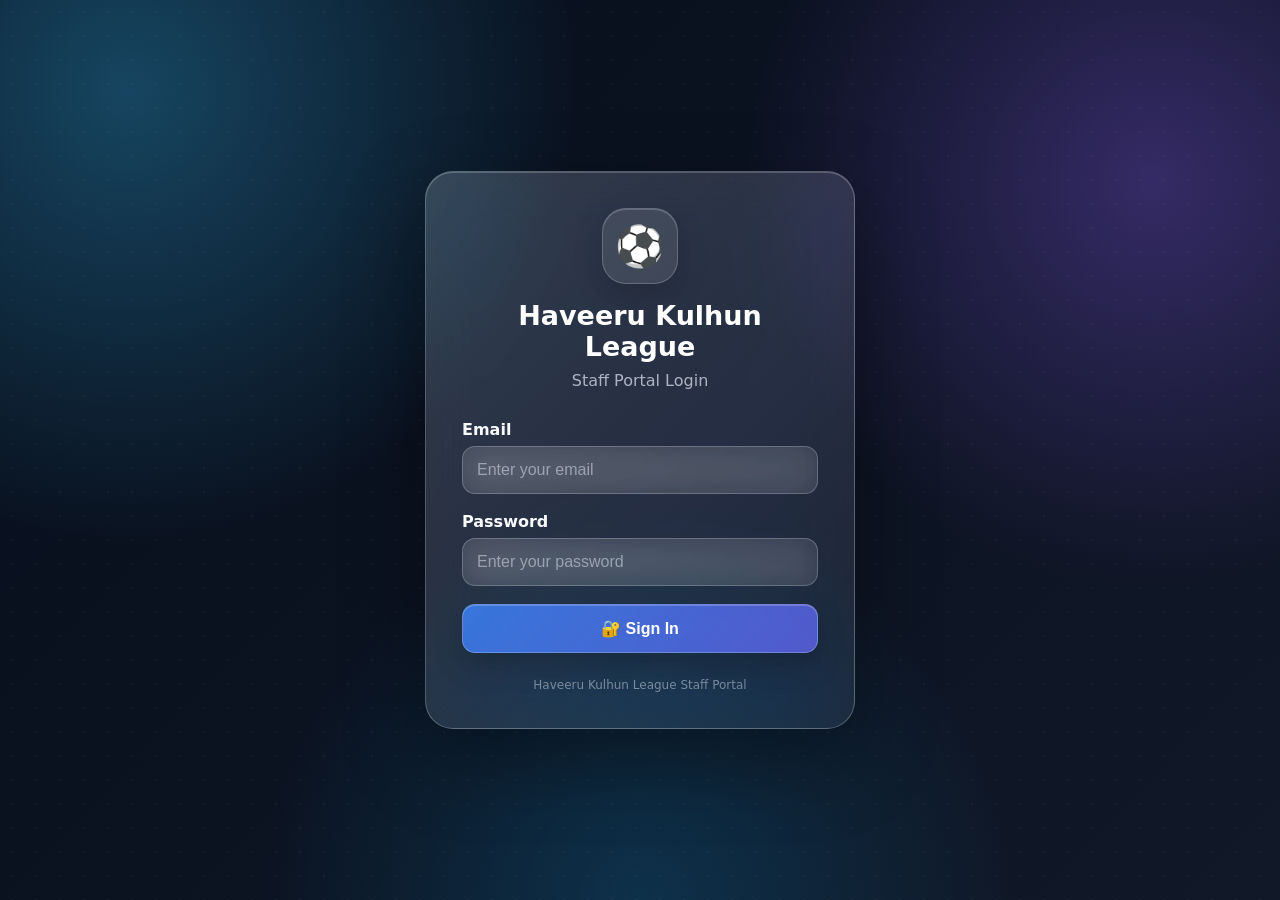
<file: admin/login.html>
<!DOCTYPE html>
<html lang="en">
<head>
<meta charset="UTF-8">
<meta name="viewport" content="width=device-width, initial-scale=1.0">
<title>Redirecting...</title>
<meta http-equiv="refresh" content="0; url=index.html">
<script>
window.location.replace("index.html");
</script>
</head>
<body>
<p>Redirecting to Staff Login...</p>
</body>
</html>
</file>
<file: admin/assets/css/admin.css>
:root{--bg:#050913;--bg2:#09111f;--glass:rgba(13,23,40,.68);--glass2:rgba(18,30,50,.82);--line:rgba(255,255,255,.11);--text:#f5f7fb;--muted:#94a3b8;--blue:#38bdf8;--blue2:#2563eb;--gold:#f5c451;--green:#34d399;--red:#fb7185;--radius:22px;--shadow:0 24px 70px rgba(0,0,0,.34)}
*{box-sizing:border-box}html{scroll-behavior:smooth}body{margin:0;min-height:100vh;color:var(--text);font-family:Inter,ui-sans-serif,system-ui,-apple-system,"Segoe UI",sans-serif;background:radial-gradient(circle at 8% 5%,rgba(37,99,235,.2),transparent 28%),radial-gradient(circle at 92% 12%,rgba(56,189,248,.13),transparent 24%),radial-gradient(circle at 50% 100%,rgba(245,196,81,.07),transparent 30%),linear-gradient(145deg,#03060d,#07101d 48%,#040811);background-attachment:fixed}body:before{content:"";position:fixed;inset:0;pointer-events:none;opacity:.03;background-image:linear-gradient(rgba(255,255,255,.5) 1px,transparent 1px),linear-gradient(90deg,rgba(255,255,255,.5) 1px,transparent 1px);background-size:42px 42px;mask-image:linear-gradient(to bottom,black,transparent 85%)}
header,.topbar,.header{position:relative;z-index:10;margin:18px auto 0;width:min(1180px,calc(100% - 32px));padding:18px 22px;border:1px solid var(--line);border-radius:24px;background:rgba(8,16,29,.68);backdrop-filter:blur(24px) saturate(150%);-webkit-backdrop-filter:blur(24px) saturate(150%);box-shadow:var(--shadow),inset 0 1px 0 rgba(255,255,255,.08)}header h1,.topbar h1,.header h1{margin:0;font-size:clamp(20px,3vw,28px);font-weight:800;letter-spacing:-.03em}header p,.topbar p,.header p{margin:4px 0 0;color:var(--muted);font-size:13px}.brand{display:flex;align-items:center;gap:12px}.brand h1{margin:0}.brand p{margin:2px 0;color:var(--muted)}
nav,.nav{position:sticky;top:12px;z-index:50;width:min(1180px,calc(100% - 32px));margin:14px auto;padding:7px;display:flex;gap:6px;overflow:auto;scrollbar-width:none;border:1px solid var(--line);border-radius:18px;background:rgba(7,14,26,.72);backdrop-filter:blur(22px) saturate(150%);-webkit-backdrop-filter:blur(22px) saturate(150%);box-shadow:0 16px 45px rgba(0,0,0,.24)}nav::-webkit-scrollbar,.nav::-webkit-scrollbar{display:none}.navin{display:flex;width:100%;gap:6px}nav button,.nav button,.nav a,.navin button{flex:0 0 auto;border:1px solid transparent;background:transparent;color:#aebbd0;padding:10px 15px;border-radius:13px;font:600 13px/1 inherit;text-decoration:none;cursor:pointer;transition:.22s ease}nav button:hover,.nav button:hover,.nav a:hover,.navin button:hover{color:#fff;background:rgba(255,255,255,.065);border-color:rgba(255,255,255,.08);transform:translateY(-1px)}nav button.active,.nav button.active,.nav a.active,.navin button.active{color:#fff;background:linear-gradient(135deg,rgba(37,99,235,.4),rgba(56,189,248,.14));border-color:rgba(56,189,248,.34);box-shadow:0 0 24px rgba(37,99,235,.18),inset 0 1px 0 rgba(255,255,255,.1)}
main,.wrap,.container{width:min(1180px,calc(100% - 32px));margin:0 auto 50px}.view{display:none}.view.active{display:block}.hero,.dashboard-head{position:relative;overflow:hidden;margin:18px 0;padding:27px;border:1px solid var(--line);border-radius:var(--radius);background:radial-gradient(circle at 90% 0%,rgba(56,189,248,.13),transparent 30%),linear-gradient(135deg,rgba(19,31,53,.82),rgba(8,15,27,.66));backdrop-filter:blur(22px) saturate(150%);-webkit-backdrop-filter:blur(22px) saturate(150%);box-shadow:var(--shadow),inset 0 1px 0 rgba(255,255,255,.07)}.hero h1,.dashboard-head h1{margin:0;font-size:clamp(25px,4vw,38px);line-height:1.05;letter-spacing:-.04em}.hero p,.dashboard-head p{margin:9px 0 0;color:var(--muted);max-width:700px}.section-kicker,.kicker{color:var(--blue);font-size:10px;font-weight:800;letter-spacing:.16em;margin-bottom:8px}
.card,.box,.stat,.top-card,.podium-card{border:1px solid var(--line);background:linear-gradient(145deg,rgba(255,255,255,.065),rgba(255,255,255,.025)),rgba(8,16,29,.7);backdrop-filter:blur(22px) saturate(145%);-webkit-backdrop-filter:blur(22px) saturate(145%);box-shadow:0 18px 55px rgba(0,0,0,.24),inset 0 1px 0 rgba(255,255,255,.055);border-radius:var(--radius)}.card,.box{margin:16px 0;padding:22px}.card:hover,.box:hover,.stat:hover{border-color:rgba(56,189,248,.18)}.card-head,.table-head,.toolbar{display:flex;align-items:center;justify-content:space-between;gap:15px;flex-wrap:wrap}.card h2,.box h2,.card-head h2,.table-head h2{margin:0;font-size:18px;letter-spacing:-.02em}.card h3,.box h3{margin:0 0 12px}.muted,.info{color:var(--muted)}
.cards,.stats-grid{display:grid;grid-template-columns:repeat(4,minmax(0,1fr));gap:14px;margin:16px 0}.cards .card,.cards .stat,.stat{min-height:130px;margin:0;padding:19px;position:relative;overflow:hidden}.cards .card:before,.stat:before{content:"";position:absolute;left:0;top:0;bottom:0;width:3px;background:linear-gradient(var(--blue),transparent)}.cards .label,.stat small{display:block;color:#9eacc0;font-size:10px;font-weight:800;letter-spacing:.12em;text-transform:uppercase}.cards .value,.stat strong{display:block;margin-top:10px;color:#fff;font-size:30px;line-height:1;letter-spacing:-.04em}.cards .card:nth-child(2):before{background:linear-gradient(var(--green),transparent)}.cards .card:nth-child(3):before{background:linear-gradient(var(--gold),transparent)}.cards .card:nth-child(4):before{background:linear-gradient(var(--red),transparent)}
.form-grid,.formgrid{display:grid;grid-template-columns:repeat(2,minmax(0,1fr));gap:15px}.form-grid .full,.formgrid .full{grid-column:1/-1}.field,.form-grid>div,.formgrid>label{min-width:0}label{display:block;color:#b9c4d5;font-size:12px;font-weight:700}label input,label select,label textarea,.field input,.field select,.field textarea,input,select,textarea{width:100%;margin-top:7px;min-height:44px;padding:11px 13px;color:#f4f7fb;background:rgba(4,10,20,.62);border:1px solid rgba(255,255,255,.12);border-radius:13px;outline:none;font:inherit;transition:.2s ease}textarea{min-height:100px;resize:vertical}input::placeholder,textarea::placeholder{color:#64748b}input:focus,select:focus,textarea:focus{border-color:rgba(56,189,248,.65);box-shadow:0 0 0 3px rgba(56,189,248,.1),0 0 24px rgba(37,99,235,.12);background:rgba(7,16,30,.82)}select option{background:#0b1423;color:#fff}
button,.btn{border:1px solid rgba(255,255,255,.1);border-radius:12px;cursor:pointer;font:700 13px/1.1 inherit;transition:.2s ease}.btn{display:inline-flex;align-items:center;justify-content:center;gap:7px;padding:11px 15px;color:#fff;background:linear-gradient(135deg,rgba(37,99,235,.92),rgba(14,165,233,.78));box-shadow:0 9px 24px rgba(37,99,235,.18)}.btn:hover{transform:translateY(-1px);box-shadow:0 12px 30px rgba(37,99,235,.28)}.btn.secondary,button.secondary{color:#dce8f7;background:rgba(255,255,255,.065);border-color:rgba(255,255,255,.12);box-shadow:none}.btn.gray,button.gray{color:#d4dbe6;background:rgba(100,116,139,.18)}.btn.danger,button.danger{color:#fecdd3;background:rgba(244,63,94,.13);border-color:rgba(251,113,133,.22)}.btn.success,button.success{background:rgba(16,185,129,.18);color:#a7f3d0;border-color:rgba(52,211,153,.25)}.actions{display:flex;align-items:center;gap:9px;flex-wrap:wrap}
.message,.msg{display:none;margin-top:13px;padding:11px 13px;border-radius:12px;border:1px solid rgba(255,255,255,.09);font-size:13px}.message.show,.msg.show{display:block}.message.info,.msg.info{color:#bae6fd;background:rgba(14,165,233,.1);border-color:rgba(56,189,248,.18)}.message.success,.msg.success{color:#a7f3d0;background:rgba(16,185,129,.1);border-color:rgba(52,211,153,.2)}.message.error,.msg.error,.msg.err{color:#fecdd3;background:rgba(244,63,94,.1);border-color:rgba(251,113,133,.2)}
.table-wrap{width:100%;margin-top:14px;overflow:auto;border:1px solid rgba(255,255,255,.08);border-radius:16px;background:rgba(2,7,15,.28)}table{width:100%;border-collapse:separate;border-spacing:0;min-width:680px}th{padding:12px 13px;color:#8190a6;background:rgba(255,255,255,.035);border-bottom:1px solid rgba(255,255,255,.08);text-align:left;font-size:10px;text-transform:uppercase;letter-spacing:.09em;white-space:nowrap}td{padding:12px 13px;color:#dbe4f0;border-bottom:1px solid rgba(255,255,255,.055);font-size:13px;white-space:nowrap}tbody tr{transition:.18s ease}tbody tr:hover{background:rgba(56,189,248,.055)}tbody tr:last-child td{border-bottom:none}.empty{text-align:center!important;padding:30px!important;color:#718096!important}
.player,.player-row{border-bottom:1px solid rgba(255,255,255,.07);padding:13px 0;color:#e5edf8}.player:last-child,.player-row:last-child{border-bottom:0}.photo,.avatar,.table-avatar{width:48px;height:48px;object-fit:cover;border-radius:50%;border:2px solid rgba(255,255,255,.12);background:#0d1727;box-shadow:0 4px 18px rgba(0,0,0,.25)}.player-name{color:#fff;font-weight:800}.nickname,.phone{color:#8492a7;font-size:12px}
.podium{display:grid;grid-template-columns:repeat(3,1fr);gap:14px;margin:16px 0}.podium-card,.top-card{position:relative;padding:20px;text-align:center;overflow:hidden}.podium-card:first-child,.top-card:first-child{border-color:rgba(245,196,81,.28);box-shadow:0 20px 60px rgba(245,196,81,.08),inset 0 1px 0 rgba(255,255,255,.07)}.podium-photo{width:76px;height:76px;border-radius:50%;object-fit:cover;border:3px solid rgba(255,255,255,.14);margin:4px auto 10px}.podium-name,.top-name{font-size:16px;font-weight:800}.podium-points,.top-points{margin-top:6px;color:var(--gold);font-size:26px;font-weight:900}
.toolbar{padding:3px 0}.toolbar.compact{justify-content:flex-end}.toolbar .field{min-width:150px}.toolbar label{font-size:9px;letter-spacing:.1em}.search-panel,.search{border:1px solid var(--line);background:rgba(8,16,29,.65);backdrop-filter:blur(20px);-webkit-backdrop-filter:blur(20px);border-radius:18px}footer,.portal-footer{width:min(1180px,calc(100% - 32px));margin:30px auto;padding:18px;color:#64748b;text-align:center;font-size:11px;border-top:1px solid rgba(255,255,255,.07)}.portal-footer strong{color:#cbd5e1}#cropModal{background:rgba(1,5,12,.78)!important;backdrop-filter:blur(14px)!important;-webkit-backdrop-filter:blur(14px)!important}#cropModal>div{color:#f5f7fb!important;background:rgba(12,22,38,.88)!important;border:1px solid rgba(255,255,255,.13)!important;box-shadow:0 30px 90px rgba(0,0,0,.55)!important;backdrop-filter:blur(25px)!important;-webkit-backdrop-filter:blur(25px)!important}

@media(prefers-reduced-motion:reduce){*,*:before,*:after{animation:none!important;transition:none!important;scroll-behavior:auto!important}}
/* =====================================================
   MOBILE ADMIN UI
===================================================== */

@media(max-width:900px){

  .cards,
  .stats-grid{
    grid-template-columns:repeat(2,minmax(0,1fr));
  }

}


/* =====================================================
   PHONE
===================================================== */

@media(max-width:700px){

  html,
  body{
    width:100%;
    max-width:100%;
    overflow-x:hidden;
  }

  body{
    font-size:14px;
  }


  /* PAGE WIDTH */

  header,
  .topbar,
  .header,
  main,
  .wrap,
  .container,
  footer,
  .portal-footer{
    width:calc(100% - 16px);
    max-width:100%;
  }


  /* HEADER */

  header,
  .topbar,
  .header{
    margin-top:8px;
    padding:12px;
    border-radius:16px;
  }


  .topbar-inner,
  .header-inner{
    width:100%;
    gap:9px;
  }


  /* NAVIGATION */

  nav,
  .nav{
    width:100%;
    margin:7px auto;
    padding:4px;
    border-radius:13px;

    display:grid !important;
    grid-template-columns:repeat(2,1fr);
    gap:5px;

    overflow:hidden;
  }


  nav button,
  .nav button,
  nav a,
  .nav a{
    width:100%;
    min-width:0;

    padding:9px 5px;

    font-size:11px;
    line-height:1.2;

    text-align:center;
    white-space:normal;

    border-radius:9px;
  }


  /* MAIN CONTENT */

  main,
  .wrap,
  .container{
    margin-bottom:20px;
  }


  /* PAGE TITLE */

  .hero,
  .dashboard-head{
    padding:16px 14px;
    margin:10px 0;
    border-radius:16px;
  }


  .hero h1,
  .dashboard-head h1{
    font-size:23px;
    line-height:1.15;
    margin:0 0 5px;
  }


  .hero p,
  .dashboard-head p{
    font-size:12px;
  }


  /* NORMAL CARDS */

  .card,
  .box{
    width:100%;
    max-width:100%;
    padding:13px;
    border-radius:15px;
  }


  /* ================================================
     DASHBOARD STATISTICS
  ================================================ */

  .cards,
  .stats-grid{
    display:grid !important;

    grid-template-columns:
      repeat(2,minmax(0,1fr)) !important;

    gap:8px !important;

    width:100%;
  }


  .cards .card,
  .cards .stat,
  .stat{
    min-height:0 !important;
    height:auto !important;

    padding:11px !important;

    border-radius:14px;

    display:flex;
    flex-direction:column;
    justify-content:center;

    overflow:hidden;
  }


  .cards .value,
  .stat strong{
    font-size:20px !important;
    line-height:1.1;
  }


  .cards .label,
  .stat small{
    margin-top:3px;
    font-size:10px !important;
    line-height:1.2;
  }


  /* ================================================
     FORMS
  ================================================ */

  .form-grid,
  .formgrid{
    display:grid !important;
    grid-template-columns:1fr !important;
    gap:10px !important;
  }


  .form-grid .full,
  .formgrid .full{
    grid-column:auto;
  }


  .field{
    width:100%;
    min-width:0;
  }


  input,
  select,
  textarea{
    width:100% !important;
    max-width:100%;
    min-width:0;

    font-size:14px;
  }


  /* ================================================
     BUTTONS
  ================================================ */

  .actions{
    display:grid;
    grid-template-columns:repeat(2,minmax(0,1fr));
    gap:7px;
    width:100%;
  }


  .actions .btn,
  .actions button{
    width:100%;
    min-width:0;
    padding:10px 7px;
    font-size:12px;
  }


  .btn{
    min-height:40px;
  }


  /* ================================================
     QUICK ACTIONS
  ================================================ */

  .quick-actions,
  .quick-actions-grid{
    display:grid;
    grid-template-columns:repeat(2,minmax(0,1fr));
    gap:8px;
  }


  /* ================================================
     RECORD PLAYER
  ================================================ */

  .record-player-row{
    display:grid !important;
    grid-template-columns:1fr !important;
    gap:8px !important;

    width:100%;
    min-width:0;

    padding:11px 0;
  }


  .record-player-name{
    width:100%;
  }


  .result-select{
    width:100% !important;
  }


  .score-grid{
    display:grid !important;
    grid-template-columns:1fr !important;
    gap:9px !important;
  }


  /* ================================================
     PODIUM / LEADERS
  ================================================ */

  .podium{
    display:grid;
    grid-template-columns:1fr;
    gap:7px;
    margin:10px 0;
  }


  .podium-card,
  .top-card{
    display:grid;

    grid-template-columns:
      48px 1fr auto;

    align-items:center;

    gap:8px;

    padding:9px 10px;

    text-align:left;

    border-radius:13px;
  }


  .podium-photo{
    width:44px;
    height:44px;

    grid-row:1/4;

    margin:0;
  }


  .podium-name,
  .top-name{
    font-size:13px;
  }


  .podium-points,
  .top-points{
    margin:0;
    font-size:19px;
  }


  /* ================================================
     TABLES
  ================================================ */

  .table-wrap,
  .table-wrapper{
    width:100%;
    max-width:100%;

    overflow-x:auto;

    -webkit-overflow-scrolling:touch;

    border-radius:12px;
  }


  table{
    min-width:620px;
  }


  th{
    padding:8px 7px;
    font-size:9px;
  }


  td{
    padding:8px 7px;
    font-size:11px;
  }


  /* ================================================
     FOOTER
  ================================================ */

  footer,
  .portal-footer{
    padding:15px 8px;
    margin-top:20px;

    font-size:10px;
  }

}


/* =====================================================
   SMALL PHONE
===================================================== */

@media(max-width:430px){

  .cards,
  .stats-grid{
    grid-template-columns:
      repeat(2,minmax(0,1fr)) !important;

    gap:7px !important;
  }


  .cards .card,
  .cards .stat,
  .stat{
    padding:10px !important;
    border-radius:13px;
  }


  .cards .value,
  .stat strong{
    font-size:18px !important;
  }


  .cards .label,
  .stat small{
    font-size:9px !important;
  }


  .hero h1,
  .dashboard-head h1{
    font-size:21px;
  }


  .card h2,
  .box h2{
    font-size:17px;
  }


  .actions{
    grid-template-columns:1fr 1fr;
  }


  .actions .btn,
  .actions button{
    font-size:11px;
    padding:9px 5px;
  }

}
</file>
